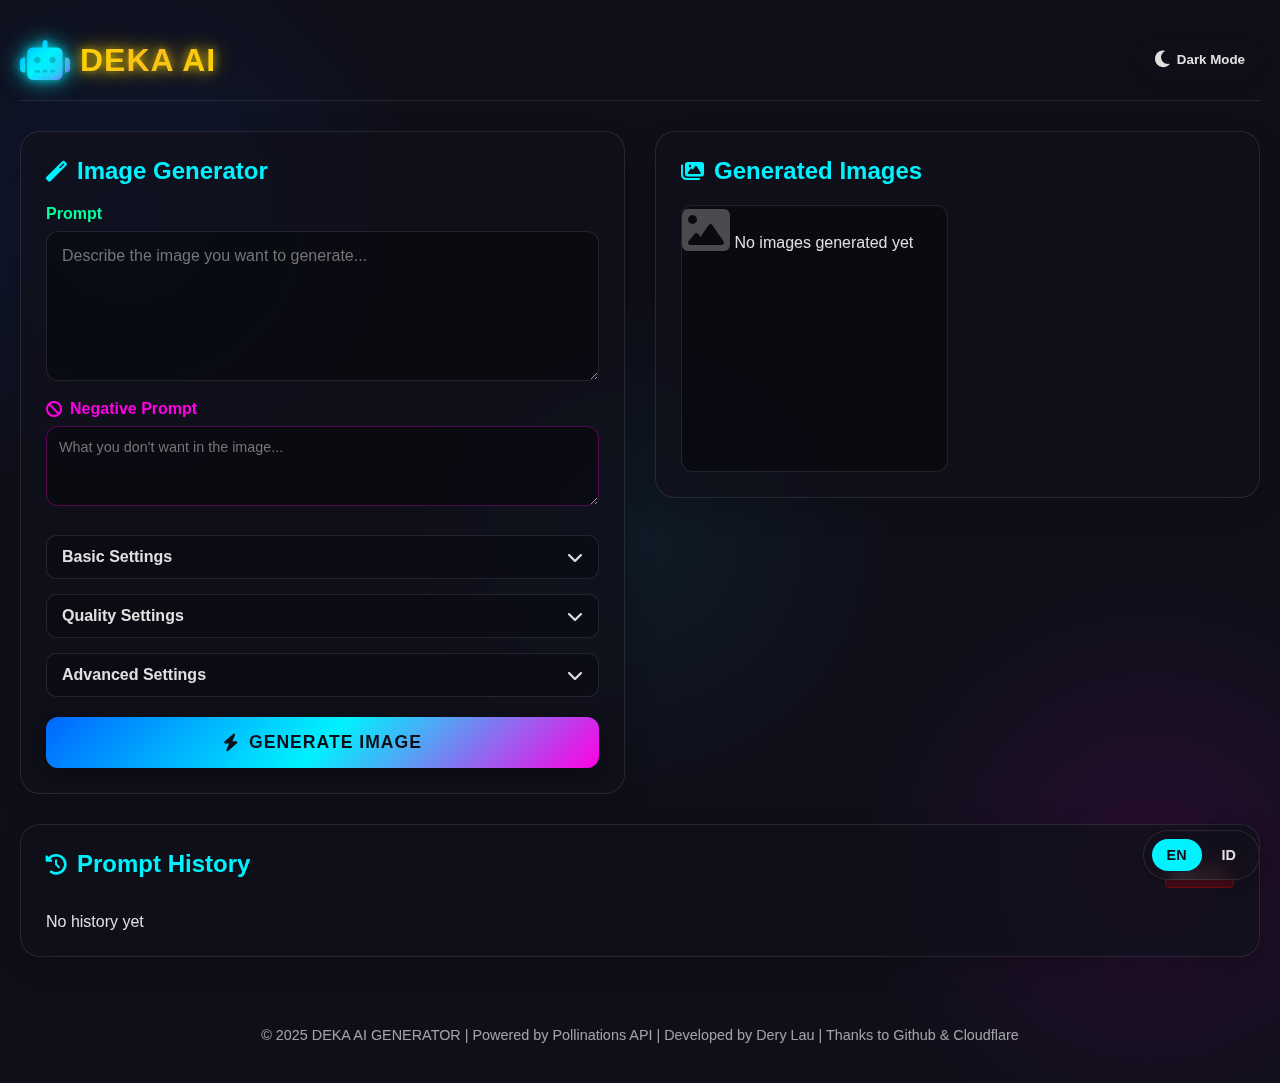
<file: index.html>
<!DOCTYPE html>
<html lang="en" id="html">
<head>
    <meta charset="UTF-8">
    <meta name="viewport" content="width=device-width, initial-scale=1.0">
    <title>DEKA AI - Powerful AI Image Generator</title>
    <link rel="stylesheet" href="https://cdnjs.cloudflare.com/ajax/libs/font-awesome/6.4.0/css/all.min.css">
    <style>
        :root {
            --primary: #0066ff;
            --secondary: #00f2fe;
            --accent: #ff00e4;
            --dark: #0f0f1a;
            --darker: #080811;
            --light: #f0f0f0;
            --lighter: #ffffff;
            --text: #e0e0e0;
            --text-dark: #333333;
            --glass: rgba(15, 15, 26, 0.7);
            --glass-light: rgba(255, 255, 255, 0.7);
            --neon-blue: #00f2fe;
            --neon-pink: #ff00e4;
            --neon-green: #00ff9d;
            --gold-gradient: linear-gradient(135deg, #ffd700 0%, #f9b234 50%, #ffd700 100%);
            --tech-gradient: linear-gradient(135deg, var(--primary) 0%, var(--secondary) 50%, var(--accent) 100%);
            --shadow-neon: 0 0 10px rgba(0, 242, 254, 0.7), 0 0 20px rgba(0, 242, 254, 0.5), 0 0 30px rgba(0, 242, 254, 0.3);
            --shadow-accent: 0 0 10px rgba(255, 0, 228, 0.7), 0 0 20px rgba(255, 0, 228, 0.5), 0 0 30px rgba(255, 0, 228, 0.3);
            --shadow-gold: 0 0 10px rgba(255, 215, 0, 0.7), 0 0 20px rgba(255, 215, 0, 0.5), 0 0 30px rgba(255, 215, 0, 0.3);
        }

        * {
            margin: 0;
            padding: 0;
            box-sizing: border-box;
            font-family: 'Segoe UI', Tahoma, Geneva, Verdana, sans-serif;
            transition: all 0.3s ease;
        }

        body {
            background: var(--dark);
            color: var(--text);
            min-height: 100vh;
            background-image: 
                radial-gradient(circle at 10% 20%, rgba(0, 102, 255, 0.1) 0%, transparent 20%),
                radial-gradient(circle at 90% 80%, rgba(255, 0, 228, 0.1) 0%, transparent 20%),
                radial-gradient(circle at 50% 50%, rgba(0, 242, 254, 0.05) 0%, transparent 30%);
            overflow-x: hidden;
        }

        body.light-mode {
            background: var(--light);
            color: var(--text-dark);
            --glass: rgba(255, 255, 255, 0.7);
            --text: #333333;
            --text-dark: #000000;
        }

        .container {
            max-width: 1400px;
            margin: 0 auto;
            padding: 20px;
        }

        header {
            display: flex;
            justify-content: space-between;
            align-items: center;
            padding: 20px 0;
            margin-bottom: 30px;
            border-bottom: 1px solid rgba(255, 255, 255, 0.1);
        }

        body.light-mode header {
            border-bottom: 1px solid rgba(0, 0, 0, 0.1);
        }

        .logo {
            display: flex;
            align-items: center;
            gap: 10px;
        }

        .logo h1 {
            font-size: 2rem;
            background: var(--gold-gradient);
            -webkit-background-clip: text;
            background-clip: text;
            color: transparent;
            text-shadow: var(--shadow-gold);
            font-weight: 800;
            letter-spacing: 1px;
        }

        .logo-icon {
            font-size: 2.5rem;
            background: var(--tech-gradient);
            -webkit-background-clip: text;
            background-clip: text;
            color: transparent;
            text-shadow: var(--shadow-neon);
        }

        .theme-toggle {
            background: var(--glass);
            border: none;
            color: var(--text);
            padding: 10px 15px;
            border-radius: 30px;
            cursor: pointer;
            display: flex;
            align-items: center;
            gap: 8px;
            font-weight: 600;
            backdrop-filter: blur(10px);
            box-shadow: 0 4px 15px rgba(0, 0, 0, 0.2);
        }

        body.light-mode .theme-toggle {
            background: var(--glass-light);
            color: var(--text-dark);
        }

        .theme-toggle:hover {
            transform: translateY(-2px);
            box-shadow: 0 6px 20px rgba(0, 0, 0, 0.3);
        }

        .theme-toggle i {
            font-size: 1.2rem;
        }

        .main {
            display: grid;
            grid-template-columns: 1fr 1fr;
            gap: 30px;
        }

        @media (max-width: 1024px) {
            .main {
                grid-template-columns: 1fr;
            }
        }

        .generator-section {
            background: var(--glass);
            border-radius: 20px;
            padding: 25px;
            backdrop-filter: blur(10px);
            box-shadow: 0 10px 30px rgba(0, 0, 0, 0.2);
            border: 1px solid rgba(255, 255, 255, 0.1);
        }

        body.light-mode .generator-section {
            background: var(--glass-light);
            border: 1px solid rgba(0, 0, 0, 0.1);
        }

        .section-title {
            font-size: 1.5rem;
            margin-bottom: 20px;
            color: var(--neon-blue);
            display: flex;
            align-items: center;
            gap: 10px;
        }

        body.light-mode .section-title {
            color: var(--primary);
        }

        .section-title i {
            font-size: 1.3rem;
        }

        .prompt-container {
            margin-bottom: 25px;
        }

        .prompt-textarea {
            width: 100%;
            min-height: 150px;
            padding: 15px;
            border-radius: 12px;
            border: none;
            background: rgba(0, 0, 0, 0.3);
            color: var(--text);
            font-size: 1rem;
            resize: vertical;
            border: 1px solid rgba(255, 255, 255, 0.1);
        }

        body.light-mode .prompt-textarea {
            background: rgba(255, 255, 255, 0.7);
            color: var(--text-dark);
            border: 1px solid rgba(0, 0, 0, 0.1);
        }

        .prompt-textarea:focus {
            outline: none;
            border-color: var(--neon-blue);
            box-shadow: 0 0 0 2px rgba(0, 242, 254, 0.3);
        }

        .negative-prompt-container {
            margin-top: 15px;
        }

        .negative-prompt-label {
            display: flex;
            align-items: center;
            gap: 8px;
            margin-bottom: 8px;
            color: var(--neon-pink);
            font-weight: 600;
        }

        body.light-mode .negative-prompt-label {
            color: var(--accent);
        }

        .negative-prompt-textarea {
            width: 100%;
            min-height: 80px;
            padding: 12px;
            border-radius: 12px;
            border: none;
            background: rgba(0, 0, 0, 0.3);
            color: var(--text);
            font-size: 0.9rem;
            resize: vertical;
            border: 1px solid rgba(255, 0, 228, 0.3);
        }

        body.light-mode .negative-prompt-textarea {
            background: rgba(255, 255, 255, 0.7);
            color: var(--text-dark);
        }

        .negative-prompt-textarea:focus {
            outline: none;
            border-color: var(--neon-pink);
            box-shadow: 0 0 0 2px rgba(255, 0, 228, 0.3);
        }

        .settings-container {
            margin-top: 25px;
        }

        .settings-accordion {
            margin-bottom: 15px;
        }

        .accordion-header {
            background: rgba(0, 0, 0, 0.2);
            padding: 12px 15px;
            border-radius: 10px;
            cursor: pointer;
            display: flex;
            justify-content: space-between;
            align-items: center;
            font-weight: 600;
            border: 1px solid rgba(255, 255, 255, 0.1);
        }

        body.light-mode .accordion-header {
            background: rgba(255, 255, 255, 0.3);
            border: 1px solid rgba(0, 0, 0, 0.1);
        }

        .accordion-header:hover {
            background: rgba(0, 102, 255, 0.2);
        }

        body.light-mode .accordion-header:hover {
            background: rgba(0, 102, 255, 0.1);
        }

        .accordion-content {
            padding: 15px;
            background: rgba(0, 0, 0, 0.15);
            border-radius: 0 0 10px 10px;
            margin-top: -5px;
            border: 1px solid rgba(255, 255, 255, 0.1);
            border-top: none;
            display: none;
        }

        body.light-mode .accordion-content {
            background: rgba(255, 255, 255, 0.3);
            border: 1px solid rgba(0, 0, 0, 0.1);
            border-top: none;
        }

        .accordion-content.show {
            display: block;
        }

        .setting-group {
            margin-bottom: 15px;
        }

        .setting-label {
            display: block;
            margin-bottom: 8px;
            font-weight: 600;
            color: var(--neon-green);
        }

        body.light-mode .setting-label {
            color: var(--primary);
        }

        .select-wrapper, .input-wrapper {
            position: relative;
        }

        select, input[type="range"], input[type="number"] {
            width: 100%;
            padding: 10px 15px;
            border-radius: 8px;
            border: none;
            background: rgba(0, 0, 0, 0.3);
            color: var(--text);
            font-size: 0.9rem;
            border: 1px solid rgba(255, 255, 255, 0.1);
            appearance: none;
        }

        body.light-mode select, 
        body.light-mode input[type="range"], 
        body.light-mode input[type="number"] {
            background: rgba(255, 255, 255, 0.7);
            color: var(--text-dark);
            border: 1px solid rgba(0, 0, 0, 0.1);
        }

        select:focus, input:focus {
            outline: none;
            border-color: var(--neon-blue);
            box-shadow: 0 0 0 2px rgba(0, 242, 254, 0.3);
        }

        .select-wrapper::after {
            content: '\f078';
            font-family: 'Font Awesome 6 Free';
            font-weight: 900;
            position: absolute;
            right: 15px;
            top: 50%;
            transform: translateY(-50%);
            pointer-events: none;
            color: var(--text);
        }

        body.light-mode .select-wrapper::after {
            color: var(--text-dark);
        }

        .range-container {
            display: flex;
            align-items: center;
            gap: 15px;
        }

        input[type="range"] {
            flex: 1;
            height: 8px;
            -webkit-appearance: none;
            background: rgba(255, 255, 255, 0.1);
            border-radius: 4px;
            padding: 0;
        }

        body.light-mode input[type="range"] {
            background: rgba(0, 0, 0, 0.1);
        }

        input[type="range"]::-webkit-slider-thumb {
            -webkit-appearance: none;
            width: 18px;
            height: 18px;
            border-radius: 50%;
            background: var(--neon-blue);
            cursor: pointer;
            box-shadow: 0 0 5px rgba(0, 242, 254, 0.8);
        }

        input[type="range"]::-moz-range-thumb {
            width: 18px;
            height: 18px;
            border-radius: 50%;
            background: var(--neon-blue);
            cursor: pointer;
            box-shadow: 0 0 5px rgba(0, 242, 254, 0.8);
        }

        input[type="number"] {
            width: 70px;
            text-align: center;
        }

        .checkbox-group {
            display: flex;
            flex-wrap: wrap;
            gap: 10px;
            margin-top: 10px;
        }

        .checkbox-label {
            display: flex;
            align-items: center;
            gap: 5px;
            font-size: 0.9rem;
            cursor: pointer;
            padding: 5px 10px;
            border-radius: 20px;
            background: rgba(0, 0, 0, 0.3);
            border: 1px solid rgba(255, 255, 255, 0.1);
        }

        body.light-mode .checkbox-label {
            background: rgba(255, 255, 255, 0.3);
            border: 1px solid rgba(0, 0, 0, 0.1);
        }

        .checkbox-label:hover {
            background: rgba(0, 102, 255, 0.3);
            border-color: var(--neon-blue);
        }

        .checkbox-label input {
            display: none;
        }

        .checkbox-label span {
            display: inline-block;
            width: 16px;
            height: 16px;
            border-radius: 4px;
            background: rgba(255, 255, 255, 0.1);
            border: 1px solid rgba(255, 255, 255, 0.3);
            position: relative;
        }

        body.light-mode .checkbox-label span {
            background: rgba(0, 0, 0, 0.1);
            border: 1px solid rgba(0, 0, 0, 0.3);
        }

        .checkbox-label input:checked + span {
            background: var(--neon-blue);
            border-color: var(--neon-blue);
        }

        .checkbox-label input:checked + span::after {
            content: '\f00c';
            font-family: 'Font Awesome 6 Free';
            font-weight: 900;
            position: absolute;
            top: 50%;
            left: 50%;
            transform: translate(-50%, -50%);
            font-size: 0.7rem;
            color: var(--dark);
        }

        .radio-group {
            display: flex;
            flex-wrap: wrap;
            gap: 10px;
            margin-top: 10px;
        }

        .radio-label {
            display: flex;
            align-items: center;
            gap: 5px;
            font-size: 0.9rem;
            cursor: pointer;
            padding: 5px 10px;
            border-radius: 20px;
            background: rgba(0, 0, 0, 0.3);
            border: 1px solid rgba(255, 255, 255, 0.1);
        }

        body.light-mode .radio-label {
            background: rgba(255, 255, 255, 0.3);
            border: 1px solid rgba(0, 0, 0, 0.1);
        }

        .radio-label:hover {
            background: rgba(0, 102, 255, 0.3);
            border-color: var(--neon-blue);
        }

        .radio-label input {
            display: none;
        }

        .radio-label span {
            display: inline-block;
            width: 16px;
            height: 16px;
            border-radius: 50%;
            background: rgba(255, 255, 255, 0.1);
            border: 1px solid rgba(255, 255, 255, 0.3);
            position: relative;
        }

        body.light-mode .radio-label span {
            background: rgba(0, 0, 0, 0.1);
            border: 1px solid rgba(0, 0, 0, 0.3);
        }

        .radio-label input:checked + span {
            background: var(--neon-blue);
            border-color: var(--neon-blue);
        }

        .radio-label input:checked + span::after {
            content: '';
            position: absolute;
            top: 50%;
            left: 50%;
            transform: translate(-50%, -50%);
            width: 8px;
            height: 8px;
            border-radius: 50%;
            background: var(--dark);
        }

        .generate-btn {
            width: 100%;
            padding: 15px;
            border-radius: 12px;
            border: none;
            background: var(--tech-gradient);
            color: var(--dark);
            font-size: 1.1rem;
            font-weight: 700;
            cursor: pointer;
            margin-top: 20px;
            box-shadow: 0 4px 15px rgba(0, 0, 0, 0.3);
            display: flex;
            justify-content: center;
            align-items: center;
            gap: 10px;
            text-transform: uppercase;
            letter-spacing: 1px;
        }

        .generate-btn:hover {
            transform: translateY(-2px);
            box-shadow: 0 6px 20px rgba(0, 0, 0, 0.4);
        }

        .generate-btn:active {
            transform: translateY(0);
        }

        .results-section {
            background: var(--glass);
            border-radius: 20px;
            padding: 25px;
            backdrop-filter: blur(10px);
            box-shadow: 0 10px 30px rgba(0, 0, 0, 0.2);
            border: 1px solid rgba(255, 255, 255, 0.1);
            height: fit-content;
        }

        body.light-mode .results-section {
            background: var(--glass-light);
            border: 1px solid rgba(0, 0, 0, 0.1);
        }

        .results-grid {
            display: grid;
            grid-template-columns: repeat(auto-fill, minmax(250px, 1fr));
            gap: 20px;
            margin-top: 20px;
        }

        .result-item {
            position: relative;
            border-radius: 12px;
            overflow: hidden;
            aspect-ratio: 1/1;
            background: rgba(0, 0, 0, 0.3);
            border: 1px solid rgba(255, 255, 255, 0.1);
        }

        body.light-mode .result-item {
            background: rgba(255, 255, 255, 0.3);
            border: 1px solid rgba(0, 0, 0, 0.1);
        }

        .result-item img {
            width: 100%;
            height: 100%;
            object-fit: cover;
            transition: transform 0.3s ease;
        }

        .result-item:hover img {
            transform: scale(1.05);
        }

        .result-actions {
            position: absolute;
            bottom: 0;
            left: 0;
            right: 0;
            background: linear-gradient(to top, rgba(0, 0, 0, 0.8), transparent);
            padding: 10px;
            display: flex;
            justify-content: space-around;
            opacity: 0;
            transition: opacity 0.3s ease;
        }

        .result-item:hover .result-actions {
            opacity: 1;
        }

        .action-btn {
            background: rgba(255, 255, 255, 0.2);
            border: none;
            color: white;
            width: 36px;
            height: 36px;
            border-radius: 50%;
            display: flex;
            align-items: center;
            justify-content: center;
            cursor: pointer;
            backdrop-filter: blur(5px);
            transition: all 0.3s ease;
        }

        .action-btn:hover {
            background: var(--neon-blue);
            transform: translateY(-3px);
        }

        .action-btn i {
            font-size: 1rem;
        }

        .history-section {
            margin-top: 30px;
            background: var(--glass);
            border-radius: 20px;
            padding: 25px;
            backdrop-filter: blur(10px);
            box-shadow: 0 10px 30px rgba(0, 0, 0, 0.2);
            border: 1px solid rgba(255, 255, 255, 0.1);
        }

        body.light-mode .history-section {
            background: var(--glass-light);
            border: 1px solid rgba(0, 0, 0, 0.1);
        }

        .history-header {
            display: flex;
            justify-content: space-between;
            align-items: center;
            margin-bottom: 15px;
        }

        .clear-history {
            background: rgba(255, 0, 0, 0.2);
            border: none;
            color: var(--text);
            padding: 5px 10px;
            border-radius: 5px;
            cursor: pointer;
            font-size: 0.8rem;
            display: flex;
            align-items: center;
            gap: 5px;
            border: 1px solid rgba(255, 0, 0, 0.3);
        }

        body.light-mode .clear-history {
            color: var(--text-dark);
        }

        .clear-history:hover {
            background: rgba(255, 0, 0, 0.3);
        }

        .history-list {
            max-height: 200px;
            overflow-y: auto;
            padding-right: 10px;
        }

        .history-item {
            padding: 10px;
            margin-bottom: 8px;
            background: rgba(0, 0, 0, 0.2);
            border-radius: 8px;
            cursor: pointer;
            border: 1px solid rgba(255, 255, 255, 0.1);
            font-size: 0.9rem;
            word-break: break-word;
        }

        body.light-mode .history-item {
            background: rgba(255, 255, 255, 0.3);
            border: 1px solid rgba(0, 0, 0, 0.1);
        }

        .history-item:hover {
            background: rgba(0, 102, 255, 0.3);
            border-color: var(--neon-blue);
        }

        .loading-overlay {
            position: fixed;
            top: 0;
            left: 0;
            right: 0;
            bottom: 0;
            background: rgba(0, 0, 0, 0.8);
            display: flex;
            flex-direction: column;
            justify-content: center;
            align-items: center;
            z-index: 1000;
            backdrop-filter: blur(5px);
            opacity: 0;
            pointer-events: none;
            transition: opacity 0.3s ease;
        }

        .loading-overlay.active {
            opacity: 1;
            pointer-events: all;
        }

        .loading-spinner {
            width: 80px;
            height: 80px;
            border: 8px solid rgba(255, 255, 255, 0.1);
            border-top-color: var(--neon-blue);
            border-radius: 50%;
            animation: spin 1s linear infinite;
            margin-bottom: 20px;
        }

        @keyframes spin {
            to { transform: rotate(360deg); }
        }

        .loading-text {
            font-size: 1.5rem;
            font-weight: 700;
            color: var(--neon-blue);
            text-align: center;
            position: relative;
        }

        .loading-text::after {
            content: '';
            animation: dots 1.5s infinite steps(3);
        }

        @keyframes dots {
            0%, 20% { content: '.'; }
            40% { content: '..'; }
            60%, 100% { content: '...'; }
        }

        .language-switcher {
            position: fixed;
            bottom: 20px;
            right: 20px;
            background: var(--glass);
            border-radius: 30px;
            padding: 8px;
            display: flex;
            gap: 5px;
            backdrop-filter: blur(10px);
            box-shadow: 0 4px 15px rgba(0, 0, 0, 0.2);
            border: 1px solid rgba(255, 255, 255, 0.1);
            z-index: 100;
        }

        body.light-mode .language-switcher {
            background: var(--glass-light);
            border: 1px solid rgba(0, 0, 0, 0.1);
        }

        .language-btn {
            background: transparent;
            border: none;
            color: var(--text);
            padding: 8px 15px;
            border-radius: 20px;
            cursor: pointer;
            font-size: 0.9rem;
            font-weight: 600;
        }

        body.light-mode .language-btn {
            color: var(--text-dark);
        }

        .language-btn.active {
            background: var(--neon-blue);
            color: var(--dark);
        }

        footer {
            text-align: center;
            margin-top: 50px;
            padding: 20px;
            font-size: 0.9rem;
            color: var(--text);
            opacity: 0.7;
        }

        body.light-mode footer {
            color: var(--text-dark);
        }

        /* Tooltip styles */
        .tooltip {
            position: relative;
            display: inline-block;
        }

        .tooltip .tooltiptext {
            visibility: hidden;
            width: 200px;
            background-color: rgba(0, 0, 0, 0.8);
            color: #fff;
            text-align: center;
            border-radius: 6px;
            padding: 5px;
            position: absolute;
            z-index: 1;
            bottom: 125%;
            left: 50%;
            transform: translateX(-50%);
            opacity: 0;
            transition: opacity 0.3s;
            font-size: 0.8rem;
            font-weight: normal;
        }

        .tooltip:hover .tooltiptext {
            visibility: visible;
            opacity: 1;
        }

        /* Responsive adjustments */
        @media (max-width: 768px) {
            header {
                flex-direction: column;
                gap: 15px;
                text-align: center;
            }
            
            .logo {
                justify-content: center;
            }
            
            .section-title {
                font-size: 1.3rem;
            }
            
            .results-grid {
                grid-template-columns: repeat(auto-fill, minmax(150px, 1fr));
            }
            
            .checkbox-group, .radio-group {
                gap: 8px;
            }
            
            .checkbox-label, .radio-label {
                font-size: 0.8rem;
                padding: 4px 8px;
            }
        }

        /* 3D and hover effects */
        .generator-section, .results-section, .history-section {
            transform: perspective(1000px) rotateX(0deg) rotateY(0deg);
            transition: transform 0.5s ease, box-shadow 0.5s ease;
        }

        .generator-section:hover, .results-section:hover, .history-section:hover {
            transform: perspective(1000px) rotateX(1deg) rotateY(1deg);
            box-shadow: 0 15px 35px rgba(0, 0, 0, 0.3);
        }

        /* Glassmorphism effect */
        .glass-card {
            background: rgba(15, 15, 26, 0.5);
            backdrop-filter: blur(10px);
            -webkit-backdrop-filter: blur(10px);
            border-radius: 10px;
            border: 1px solid rgba(255, 255, 255, 0.1);
            box-shadow: 0 8px 32px 0 rgba(0, 0, 0, 0.2);
        }

        body.light-mode .glass-card {
            background: rgba(255, 255, 255, 0.5);
            border: 1px solid rgba(0, 0, 0, 0.1);
        }

        /* Neon glow effect */
        .neon-text {
            text-shadow: 0 0 5px var(--neon-blue), 0 0 10px var(--neon-blue), 0 0 15px var(--neon-blue), 0 0 20px var(--neon-pink);
            animation: flicker 1.5s infinite alternate;
        }

        @keyframes flicker {
            0%, 19%, 21%, 23%, 25%, 54%, 56%, 100% {
                text-shadow: 0 0 5px var(--neon-blue), 0 0 10px var(--neon-blue), 0 0 15px var(--neon-blue), 0 0 20px var(--neon-pink);
            }
            20%, 24%, 55% {
                text-shadow: none;
            }
        }

        /* Gradient border */
        .gradient-border {
            position: relative;
            border-radius: 20px;
        }

        .gradient-border::before {
            content: '';
            position: absolute;
            top: -2px;
            left: -2px;
            right: -2px;
            bottom: -2px;
            background: linear-gradient(45deg, var(--neon-blue), var(--neon-pink), var(--neon-green));
            z-index: -1;
            border-radius: 22px;
            opacity: 0;
            transition: opacity 0.3s ease;
        }

        .gradient-border:hover::before {
            opacity: 1;
        }
    </style>
</head>
<body>
    <div class="container">
        <header>
            <div class="logo">
                <i class="fas fa-robot logo-icon"></i>
                <h1>DEKA AI</h1>
            </div>
            <button class="theme-toggle" id="themeToggle">
                <i class="fas fa-moon"></i>
                <span class="en">Dark Mode</span>
                <span class="id" style="display: none;">Mode Gelap</span>
            </button>
        </header>

        <div class="main">
            <div class="generator-section gradient-border">
                <h2 class="section-title">
                    <i class="fas fa-magic"></i>
                    <span class="en">Image Generator</span>
                    <span class="id" style="display: none;">Pembuat Gambar</span>
                </h2>
                
                <div class="prompt-container">
                    <label for="promptTextarea" class="setting-label">
                        <span class="en">Prompt</span>
                        <span class="id" style="display: none;">Deskripsi</span>
                    </label>
                    <textarea id="promptTextarea" class="prompt-textarea" placeholder="Describe the image you want to generate..."></textarea>
                    
                    <div class="negative-prompt-container">
                        <div class="negative-prompt-label">
                            <i class="fas fa-ban"></i>
                            <span class="en">Negative Prompt</span>
                            <span class="id" style="display: none;">Negatif Prompt</span>
                        </div>
                        <textarea id="negativePromptTextarea" class="negative-prompt-textarea" placeholder="What you don't want in the image..."></textarea>
                    </div>
                </div>
                
                <div class="settings-container">
                    <div class="settings-accordion">
                        <div class="accordion-header">
                            <span class="en">Basic Settings</span>
                            <span class="id" style="display: none;">Pengaturan Dasar</span>
                            <i class="fas fa-chevron-down"></i>
                        </div>
                        <div class="accordion-content">
                            <div class="setting-group">
                                <label class="setting-label">
                                    <span class="en">AI Model</span>
                                    <span class="id" style="display: none;">Model AI</span>
                                </label>
                                <div class="select-wrapper">
                                    <select id="aiModel">
                                        <option value="default">Default</option>
                                        <option value="dalle3">DALL-E 3</option>
                                        <option value="fluxturbo">Flux Turbo</option>
                                        <option value="midjourney">Midjourney</option>
                                        <option value="stablediffusion">Stable Diffusion</option>
                                    </select>
                                </div>
                            </div>
                            
                            <div class="setting-group">
                                <label class="setting-label">
                                    <span class="en">Content Type</span>
                                    <span class="id" style="display: none;">Jenis Konten</span>
                                </label>
                                <div class="radio-group">
                                    <label class="radio-label">
                                        <input type="radio" name="contentType" value="sfw" checked>
                                        <span></span>
                                        <span class="en">SFW</span>
                                        <span class="id" style="display: none;">Aman</span>
                                    </label>
                                    <label class="radio-label">
                                        <input type="radio" name="contentType" value="nsfw">
                                        <span></span>
                                        <span>NSFW</span>
                                    </label>
                                </div>
                            </div>
                            
                            <div class="setting-group">
                                <label class="setting-label">
                                    <span class="en">Style</span>
                                    <span class="id" style="display: none;">Gaya</span>
                                </label>
                                <div class="select-wrapper">
                                    <select id="styleSelect">
                                        <option value="default">Default</option>
                                        <option value="realistic">Realistic</option>
                                        <option value="digitalart">Digital Art</option>
                                        <option value="anime">Anime Style</option>
                                        <option value="photography">Photography</option>
                                        <option value="watercolor">Watercolor</option>
                                        <option value="airbrush">Air Brush</option>
                                        <option value="3drender">3D Render</option>
                                        <option value="surrealism">Surrealisme</option>
                                        <option value="3ddisney">3D Disney Character</option>
                                        <option value="studioghibli">Studio Ghibli</option>
                                        <option value="caricature3d">Caricature 3D</option>
                                        <option value="cartoon">Cartoon</option>
                                        <option value="graffiti">Graffiti Art</option>
                                        <option value="pixelart">Pixel Art</option>
                                        <option value="steampunk">Steampunk</option>
                                        <option value="cyberpunk">Cyberpunk</option>
                                        <option value="psychedelic">Psychedelic</option>
                                        <option value="fractal">Fractal Vorter</option>
                                    </select>
                                </div>
                            </div>
                            
                            <div class="setting-group">
                                <label class="setting-label">
                                    <span class="en">Aspect Ratio</span>
                                    <span class="id" style="display: none;">Rasio Aspek</span>
                                </label>
                                <div class="radio-group">
                                    <label class="radio-label">
                                        <input type="radio" name="aspectRatio" value="1:1" checked>
                                        <span></span>
                                        <span class="en">Square (1:1)</span>
                                        <span class="id" style="display: none;">Persegi (1:1)</span>
                                    </label>
                                    <label class="radio-label">
                                        <input type="radio" name="aspectRatio" value="9:16">
                                        <span></span>
                                        <span class="en">Portrait (9:16)</span>
                                        <span class="id" style="display: none;">Potret (9:16)</span>
                                    </label>
                                    <label class="radio-label">
                                        <input type="radio" name="aspectRatio" value="16:9">
                                        <span></span>
                                        <span class="en">Landscape (16:9)</span>
                                        <span class="id" style="display: none;">Lanskap (16:9)</span>
                                    </label>
                                </div>
                            </div>
                        </div>
                    </div>
                    
                    <div class="settings-accordion">
                        <div class="accordion-header">
                            <span class="en">Quality Settings</span>
                            <span class="id" style="display: none;">Pengaturan Kualitas</span>
                            <i class="fas fa-chevron-down"></i>
                        </div>
                        <div class="accordion-content">
                            <div class="setting-group">
                                <label class="setting-label">
                                    <span class="en">Resolution</span>
                                    <span class="id" style="display: none;">Resolusi</span>
                                </label>
                                <div class="range-container">
                                    <input type="range" id="widthSlider" min="1024" max="3840" value="1024" step="64">
                                    <input type="number" id="widthInput" min="1024" max="3840" value="1024" step="64">
                                </div>
                                <div class="range-container" style="margin-top: 10px;">
                                    <input type="range" id="heightSlider" min="1024" max="3840" value="1024" step="64">
                                    <input type="number" id="heightInput" min="1024" max="3840" value="1024" step="64">
                                </div>
                            </div>
                            
                            <div class="setting-group">
                                <label class="setting-label">
                                    <span class="en">Steps</span>
                                    <span class="id" style="display: none;">Langkah</span>
                                </label>
                                <div class="range-container">
                                    <input type="range" id="stepsSlider" min="50" max="100" value="50">
                                    <input type="number" id="stepsInput" min="50" max="100" value="50">
                                </div>
                            </div>
                            
                            <div class="setting-group">
                                <label class="setting-label">
                                    <span class="en">Lighting Enhancement</span>
                                    <span class="id" style="display: none;">Peningkatan Cahaya</span>
                                </label>
                                <div class="checkbox-group">
                                    <label class="checkbox-label">
                                        <input type="checkbox" name="lighting" value="hdr">
                                        <span></span>
                                        <span>HDR</span>
                                    </label>
                                    <label class="checkbox-label">
                                        <input type="checkbox" name="lighting" value="ultradetail">
                                        <span></span>
                                        <span class="en">Ultra Detail</span>
                                        <span class="id" style="display: none;">Detail Ultra</span>
                                    </label>
                                    <label class="checkbox-label">
                                        <input type="checkbox" name="lighting" value="cinematic">
                                        <span></span>
                                        <span class="en">Cinematic</span>
                                        <span class="id" style="display: none;">Sinematik</span>
                                    </label>
                                    <label class="checkbox-label">
                                        <input type="checkbox" name="lighting" value="neonglow">
                                        <span></span>
                                        <span class="en">Neon Glow</span>
                                        <span class="id" style="display: none;">Cahaya Neon</span>
                                    </label>
                                    <label class="checkbox-label">
                                        <input type="checkbox" name="lighting" value="photorealistic">
                                        <span></span>
                                        <span class="en">Photorealistic</span>
                                        <span class="id" style="display: none;">Fotorealistis</span>
                                    </label>
                                    <label class="checkbox-label">
                                        <input type="checkbox" name="lighting" value="dramalight">
                                        <span></span>
                                        <span class="en">Drama Light</span>
                                        <span class="id" style="display: none;">Cahaya Drama</span>
                                    </label>
                                    <label class="checkbox-label">
                                        <input type="checkbox" name="lighting" value="nightmode">
                                        <span></span>
                                        <span class="en">Night Mode</span>
                                        <span class="id" style="display: none;">Mode Malam</span>
                                    </label>
                                </div>
                            </div>
                        </div>
                    </div>
                    
                    <div class="settings-accordion">
                        <div class="accordion-header">
                            <span class="en">Advanced Settings</span>
                            <span class="id" style="display: none;">Pengaturan Lanjutan</span>
                            <i class="fas fa-chevron-down"></i>
                        </div>
                        <div class="accordion-content">
                            <div class="setting-group">
                                <label class="setting-label">
                                    <span class="en">Color Palette</span>
                                    <span class="id" style="display: none;">Palet Warna</span>
                                </label>
                                <div class="select-wrapper">
                                    <select id="colorPalette">
                                        <option value="default">Default</option>
                                        <option value="vibrant">Vibrant</option>
                                        <option value="pastel">Pastel</option>
                                        <option value="monochrome">Monocrome</option>
                                        <option value="warm">Warm Tones</option>
                                        <option value="cool">Cool Tones</option>
                                        <option value="rgb">RGB</option>
                                    </select>
                                </div>
                            </div>
                            
                            <div class="setting-group">
                                <label class="setting-label">
                                    <span class="en">Composition</span>
                                    <span class="id" style="display: none;">Komposisi</span>
                                </label>
                                <div class="select-wrapper">
                                    <select id="composition">
                                        <option value="default">Default</option>
                                        <option value="closeup">Close-up</option>
                                        <option value="wideshot">Wide Shot</option>
                                        <option value="macro">Macro</option>
                                        <option value="aerial">Aerial</option>
                                        <option value="lowangle">Low View Angle</option>
                                        <option value="drone">Drone Wide Angle</option>
                                    </select>
                                </div>
                            </div>
                            
                            <div class="setting-group">
                                <label class="setting-label">
                                    <span class="en">Effects</span>
                                    <span class="id" style="display: none;">Efek</span>
                                </label>
                                <div class="checkbox-group">
                                    <label class="checkbox-label">
                                        <input type="checkbox" name="effects" value="hologram">
                                        <span></span>
                                        <span>Hologram</span>
                                    </label>
                                    <label class="checkbox-label">
                                        <input type="checkbox" name="effects" value="transparent">
                                        <span></span>
                                        <span class="en">Transparent</span>
                                        <span class="id" style="display: none;">Transparan</span>
                                    </label>
                                    <label class="checkbox-label">
                                        <input type="checkbox" name="effects" value="neonnoir">
                                        <span></span>
                                        <span>Neon Noir</span>
                                    </label>
                                    <label class="checkbox-label">
                                        <input type="checkbox" name="effects" value="analogfilm">
                                        <span></span>
                                        <span class="en">Analog Film</span>
                                        <span class="id" style="display: none;">Film Analog</span>
                                    </label>
                                    <label class="checkbox-label">
                                        <input type="checkbox" name="effects" value="vingette">
                                        <span></span>
                                        <span>Vingette</span>
                                    </label>
                                    <label class="checkbox-label">
                                        <input type="checkbox" name="effects" value="grunge">
                                        <span></span>
                                        <span>Grunge</span>
                                    </label>
                                    <label class="checkbox-label">
                                        <input type="checkbox" name="effects" value="glitch">
                                        <span></span>
                                        <span>Glitch</span>
                                    </label>
                                    <label class="checkbox-label">
                                        <input type="checkbox" name="effects" value="distortion">
                                        <span></span>
                                        <span class="en">Distortion</span>
                                        <span class="id" style="display: none;">Distorsi</span>
                                    </label>
                                    <label class="checkbox-label">
                                        <input type="checkbox" name="effects" value="noise">
                                        <span></span>
                                        <span class="en">Noise</span>
                                        <span class="id" style="display: none;">Derau</span>
                                    </label>
                                    <label class="checkbox-label">
                                        <input type="checkbox" name="effects" value="sharpen">
                                        <span></span>
                                        <span class="en">Sharpen</span>
                                        <span class="id" style="display: none;">Tajamkan</span>
                                    </label>
                                    <label class="checkbox-label">
                                        <input type="checkbox" name="effects" value="twilight">
                                        <span></span>
                                        <span>Twilight</span>
                                    </label>
                                    <label class="checkbox-label">
                                        <input type="checkbox" name="effects" value="vintage">
                                        <span></span>
                                        <span>Vintage</span>
                                    </label>
                                    <label class="checkbox-label">
                                        <input type="checkbox" name="effects" value="retro">
                                        <span></span>
                                        <span>Retro</span>
                                    </label>
                                </div>
                            </div>
                            
                            <div class="setting-group">
                                <label class="setting-label">
                                    <span class="en">Enhancements</span>
                                    <span class="id" style="display: none;">Peningkatan</span>
                                </label>
                                <div class="checkbox-group">
                                    <label class="checkbox-label">
                                        <input type="checkbox" name="enhancements" value="highres">
                                        <span></span>
                                        <span class="en">High Resolution</span>
                                        <span class="id" style="display: none;">Resolusi Tinggi</span>
                                    </label>
                                    <label class="checkbox-label">
                                        <input type="checkbox" name="enhancements" value="ultradetail">
                                        <span></span>
                                        <span class="en">Ultra Detail</span>
                                        <span class="id" style="display: none;">Detail Ultra</span>
                                    </label>
                                    <label class="checkbox-label">
                                        <input type="checkbox" name="enhancements" value="sharpfocus">
                                        <span></span>
                                        <span class="en">Sharp Focus</span>
                                        <span class="id" style="display: none;">Fokus Tajam</span>
                                    </label>
                                    <label class="checkbox-label">
                                        <input type="checkbox" name="enhancements" value="unrealengine">
                                        <span></span>
                                        <span>Unreal Engine 5</span>
                                    </label>
                                </div>
                            </div>
                        </div>
                    </div>
                    
                    <button id="generateBtn" class="generate-btn">
                        <i class="fas fa-bolt"></i>
                        <span class="en">Generate Image</span>
                        <span class="id" style="display: none;">Buat Gambar</span>
                    </button>
                </div>
            </div>
            
            <div class="results-section gradient-border">
                <h2 class="section-title">
                    <i class="fas fa-images"></i>
                    <span class="en">Generated Images</span>
                    <span class="id" style="display: none;">Gambar yang Dihasilkan</span>
                </h2>
                <div class="results-grid" id="resultsGrid">
                    <!-- Results will be added here dynamically -->
                    <div class="result-item empty-state">
                        <div class="empty-message">
                            <i class="fas fa-image" style="font-size: 3rem; opacity: 0.3;"></i>
                            <p class="en">No images generated yet</p>
                            <p class="id" style="display: none;">Belum ada gambar yang dihasilkan</p>
                        </div>
                    </div>
                </div>
            </div>
        </div>
        
        <div class="history-section gradient-border">
            <div class="history-header">
                <h2 class="section-title">
                    <i class="fas fa-history"></i>
                    <span class="en">Prompt History</span>
                    <span class="id" style="display: none;">Riwayat Prompt</span>
                </h2>
                <button id="clearHistoryBtn" class="clear-history">
                    <i class="fas fa-trash"></i>
                    <span class="en">Clear</span>
                    <span class="id" style="display: none;">Hapus</span>
                </button>
            </div>
            <div class="history-list" id="historyList">
                <!-- History items will be added here dynamically -->
                <div class="empty-message">
                    <p class="en">No history yet</p>
                    <p class="id" style="display: none;">Belum ada riwayat</p>
                </div>
            </div>
        </div>
        
        <footer>
            <p class="en">© 2025 DEKA AI GENERATOR | Powered by Pollinations API | Developed by Dery Lau | Thanks to Github & Cloudflare</p>
            <p class="id" style="display: none;">© 2025 DEKA AI GENERATOR | Didukung oleh Pollinations API | Dikembangkan oleh Dery Lau | Terima kasih kepada Github & Cloudflare</p>
        </footer>
    </div>
    
    <div class="loading-overlay" id="loadingOverlay">
        <div class="loading-spinner"></div>
        <div class="loading-text neon-text">DEKA AI LOADING</div>
    </div>
    
    <div class="language-switcher">
        <button class="language-btn active" data-lang="en">EN</button>
        <button class="language-btn" data-lang="id">ID</button>
    </div>

    <script>
        document.addEventListener('DOMContentLoaded', function() {
            // DOM Elements
            const themeToggle = document.getElementById('themeToggle');
            const html = document.getElementById('html');
            const generateBtn = document.getElementById('generateBtn');
            const promptTextarea = document.getElementById('promptTextarea');
            const negativePromptTextarea = document.getElementById('negativePromptTextarea');
            const aiModel = document.getElementById('aiModel');
            const styleSelect = document.getElementById('styleSelect');
            const widthSlider = document.getElementById('widthSlider');
            const widthInput = document.getElementById('widthInput');
            const heightSlider = document.getElementById('heightSlider');
            const heightInput = document.getElementById('heightInput');
            const stepsSlider = document.getElementById('stepsSlider');
            const stepsInput = document.getElementById('stepsInput');
            const resultsGrid = document.getElementById('resultsGrid');
            const historyList = document.getElementById('historyList');
            const clearHistoryBtn = document.getElementById('clearHistoryBtn');
            const loadingOverlay = document.getElementById('loadingOverlay');
            const accordionHeaders = document.querySelectorAll('.accordion-header');
            const languageBtns = document.querySelectorAll('.language-btn');
            
            // Theme toggle
            themeToggle.addEventListener('click', function() {
                html.classList.toggle('light-mode');
                
                if (html.classList.contains('light-mode')) {
                    themeToggle.innerHTML = '<i class="fas fa-sun"></i> <span class="en">Light Mode</span><span class="id" style="display: none;">Mode Terang</span>';
                } else {
                    themeToggle.innerHTML = '<i class="fas fa-moon"></i> <span class="en">Dark Mode</span><span class="id" style="display: none;">Mode Gelap</span>';
                }
            });
            
            // Accordion functionality
            accordionHeaders.forEach(header => {
                header.addEventListener('click', function() {
                    const content = this.nextElementSibling;
                    const icon = this.querySelector('i');
                    
                    content.classList.toggle('show');
                    icon.classList.toggle('fa-chevron-down');
                    icon.classList.toggle('fa-chevron-up');
                });
            });
            
            // Sync range and number inputs
            widthSlider.addEventListener('input', function() {
                widthInput.value = this.value;
            });
            
            widthInput.addEventListener('input', function() {
                widthSlider.value = this.value;
            });
            
            heightSlider.addEventListener('input', function() {
                heightInput.value = this.value;
            });
            
            heightInput.addEventListener('input', function() {
                heightSlider.value = this.value;
            });
            
            stepsSlider.addEventListener('input', function() {
                stepsInput.value = this.value;
            });
            
            stepsInput.addEventListener('input', function() {
                stepsSlider.value = this.value;
            });
            
            // Aspect ratio handling
            document.querySelectorAll('input[name="aspectRatio"]').forEach(radio => {
                radio.addEventListener('change', function() {
                    if (this.value === '1:1') {
                        widthInput.value = 1024;
                        heightInput.value = 1024;
                    } else if (this.value === '9:16') {
                        widthInput.value = 1024;
                        heightInput.value = 1820;
                    } else if (this.value === '16:9') {
                        widthInput.value = 1820;
                        heightInput.value = 1024;
                    }
                    
                    widthSlider.value = widthInput.value;
                    heightSlider.value = heightInput.value;
                });
            });
            
            // Load history from localStorage
            let promptHistory = JSON.parse(localStorage.getItem('dekaiPromptHistory')) || [];
            renderHistory();
            
            // Generate image
            generateBtn.addEventListener('click', generateImage);
            
            // Clear history
            clearHistoryBtn.addEventListener('click', function() {
                promptHistory = [];
                localStorage.setItem('dekaiPromptHistory', JSON.stringify(promptHistory));
                renderHistory();
            });
            
            // Language switcher
            languageBtns.forEach(btn => {
                btn.addEventListener('click', function() {
                    const lang = this.getAttribute('data-lang');
                    setLanguage(lang);
                    
                    languageBtns.forEach(b => b.classList.remove('active'));
                    this.classList.add('active');
                });
            });
            
            // Functions
            function generateImage() {
                const prompt = promptTextarea.value.trim();
                
                if (!prompt) {
                    alert(getTranslation('Please enter a prompt', 'Silakan masukkan prompt'));
                    return;
                }
                
                // Show loading overlay
                loadingOverlay.classList.add('active');
                
                // Build prompt with settings
                let fullPrompt = prompt;
                
                // Add style
                if (styleSelect.value !== 'default') {
                    fullPrompt += `, ${styleSelect.value} style`;
                }
                
                // Add AI model
                if (aiModel.value !== 'default') {
                    fullPrompt += `, ${aiModel.value} model`;
                }
                
                // Add lighting enhancements
                const lightingChecks = document.querySelectorAll('input[name="lighting"]:checked');
                if (lightingChecks.length > 0) {
                    fullPrompt += ', ' + Array.from(lightingChecks).map(c => c.value).join(', ');
                }
                
                // Add color palette
                const colorPalette = document.getElementById('colorPalette').value;
                if (colorPalette !== 'default') {
                    fullPrompt += `, ${colorPalette} color palette`;
                }
                
                // Add composition
                const composition = document.getElementById('composition').value;
                if (composition !== 'default') {
                    fullPrompt += `, ${composition} composition`;
                }
                
                // Add effects
                const effectsChecks = document.querySelectorAll('input[name="effects"]:checked');
                if (effectsChecks.length > 0) {
                    fullPrompt += ', ' + Array.from(effectsChecks).map(c => c.value).join(', ');
                }
                
                // Add enhancements
                const enhancementsChecks = document.querySelectorAll('input[name="enhancements"]:checked');
                if (enhancementsChecks.length > 0) {
                    fullPrompt += ', ' + Array.from(enhancementsChecks).map(c => c.value).join(', ');
                }
                
                // Add negative prompt
                const negativePrompt = negativePromptTextarea.value.trim();
                if (negativePrompt) {
                    fullPrompt += ` | negative: ${negativePrompt}`;
                }
                
                // Get dimensions
                const width = widthInput.value;
                const height = heightInput.value;
                const steps = stepsInput.value;
                
                // Build API URL
                const apiUrl = `https://image.pollinations.ai/prompt/${encodeURIComponent(fullPrompt)}?width=${width}&height=${height}&steps=${steps}&nologo=true`;
                
                // Add to history
                addToHistory(prompt, fullPrompt, negativePrompt);
                
                // Generate image
                fetchImage(apiUrl, fullPrompt);
            }
            
            function fetchImage(url, prompt) {
                // Create a timestamp to force image reload
                const timestamp = new Date().getTime();
                const imageUrl = `${url}&timestamp=${timestamp}`;
                
                // Create image element
                const img = new Image();
                img.crossOrigin = 'anonymous';
                
                img.onload = function() {
                    // Create result item
                    const resultItem = document.createElement('div');
                    resultItem.className = 'result-item';
                    
                    const imgElement = document.createElement('img');
                    imgElement.src = imageUrl;
                    imgElement.alt = prompt;
                    
                    const resultActions = document.createElement('div');
                    resultActions.className = 'result-actions';
                    
                    // Download button
                    const downloadBtn = document.createElement('button');
                    downloadBtn.className = 'action-btn tooltip';
                    downloadBtn.innerHTML = '<i class="fas fa-download"></i>';
                    downloadBtn.addEventListener('click', () => downloadImage(imageUrl, prompt));
                    
                    const downloadTooltip = document.createElement('span');
                    downloadTooltip.className = 'tooltiptext';
                    downloadTooltip.textContent = getTranslation('Download', 'Unduh');
                    downloadBtn.appendChild(downloadTooltip);
                    
                    // Share button
                    const shareBtn = document.createElement('button');
                    shareBtn.className = 'action-btn tooltip';
                    shareBtn.innerHTML = '<i class="fas fa-share-alt"></i>';
                    shareBtn.addEventListener('click', () => shareImage(imageUrl, prompt));
                    
                    const shareTooltip = document.createElement('span');
                    shareTooltip.className = 'tooltiptext';
                    shareTooltip.textContent = getTranslation('Share', 'Bagikan');
                    shareBtn.appendChild(shareTooltip);
                    
                    // Save button
                    const saveBtn = document.createElement('button');
                    saveBtn.className = 'action-btn tooltip';
                    saveBtn.innerHTML = '<i class="fas fa-bookmark"></i>';
                    saveBtn.addEventListener('click', () => saveToGallery(imageUrl, prompt));
                    
                    const saveTooltip = document.createElement('span');
                    saveTooltip.className = 'tooltiptext';
                    saveTooltip.textContent = getTranslation('Save', 'Simpan');
                    saveBtn.appendChild(saveTooltip);
                    
                    resultActions.appendChild(downloadBtn);
                    resultActions.appendChild(shareBtn);
                    resultActions.appendChild(saveBtn);
                    
                    resultItem.appendChild(imgElement);
                    resultItem.appendChild(resultActions);
                    
                    // Remove empty state if exists
                    const emptyState = resultsGrid.querySelector('.empty-state');
                    if (emptyState) {
                        resultsGrid.removeChild(emptyState);
                    }
                    
                    // Add to results grid
                    resultsGrid.insertBefore(resultItem, resultsGrid.firstChild);
                    
                    // Hide loading overlay
                    loadingOverlay.classList.remove('active');
                };
                
                img.onerror = function() {
                    alert(getTranslation('Error generating image. Please try again.', 'Gagal menghasilkan gambar. Silakan coba lagi.'));
                    loadingOverlay.classList.remove('active');
                };
                
                img.src = imageUrl;
            }
            
            function downloadImage(url, prompt) {
                fetch(url)
                    .then(response => response.blob())
                    .then(blob => {
                        const blobUrl = window.URL.createObjectURL(blob);
                        const a = document.createElement('a');
                        a.href = blobUrl;
                        a.download = `dekai-${prompt.substring(0, 20)}-${Date.now()}.png`;
                        document.body.appendChild(a);
                        a.click();
                        document.body.removeChild(a);
                        window.URL.revokeObjectURL(blobUrl);
                    })
                    .catch(err => {
                        console.error('Download error:', err);
                        alert(getTranslation('Error downloading image', 'Gagal mengunduh gambar'));
                    });
            }
            
            function shareImage(url, prompt) {
                if (navigator.share) {
                    navigator.share({
                        title: 'DEKA AI Generated Image',
                        text: prompt,
                        url: url
                    }).catch(err => {
                        console.error('Share error:', err);
                        fallbackShare(url, prompt);
                    });
                } else {
                    fallbackShare(url, prompt);
                }
            }
            
            function fallbackShare(url, prompt) {
                // Create a temporary element for copying
                const tempInput = document.createElement('input');
                tempInput.value = `${prompt}\n\n${url}`;
                document.body.appendChild(tempInput);
                tempInput.select();
                document.execCommand('copy');
                document.body.removeChild(tempInput);
                
                alert(getTranslation('Image link copied to clipboard!', 'Tautan gambar disalin ke clipboard!'));
            }
            
            function saveToGallery(url, prompt) {
                // In a real app, you would save to a database or localStorage
                // For this demo, we'll just show an alert
                alert(getTranslation('Image saved to gallery!', 'Gambar disimpan ke galeri!'));
            }
            
            function addToHistory(prompt, fullPrompt, negativePrompt) {
                // Add to history array
                promptHistory.unshift({
                    prompt: prompt,
                    fullPrompt: fullPrompt,
                    negativePrompt: negativePrompt,
                    timestamp: new Date().toISOString()
                });
                
                // Keep only the last 20 items
                if (promptHistory.length > 20) {
                    promptHistory = promptHistory.slice(0, 20);
                }
                
                // Save to localStorage
                localStorage.setItem('dekaiPromptHistory', JSON.stringify(promptHistory));
                
                // Update UI
                renderHistory();
            }
            
            function renderHistory() {
                historyList.innerHTML = '';
                
                if (promptHistory.length === 0) {
                    const emptyMsg = document.createElement('div');
                    emptyMsg.className = 'empty-message';
                    emptyMsg.innerHTML = '<p class="en">No history yet</p><p class="id" style="display: none;">Belum ada riwayat</p>';
                    historyList.appendChild(emptyMsg);
                    return;
                }
                
                promptHistory.forEach(item => {
                    const historyItem = document.createElement('div');
                    historyItem.className = 'history-item';
                    historyItem.textContent = item.prompt;
                    
                    historyItem.addEventListener('click', function() {
                        promptTextarea.value = item.prompt;
                        negativePromptTextarea.value = item.negativePrompt || '';
                    });
                    
                    historyList.appendChild(historyItem);
                });
            }
            
            function setLanguage(lang) {
                // Hide all language elements
                document.querySelectorAll('.en, .id').forEach(el => {
                    el.style.display = 'none';
                });
                
                // Show elements for selected language
                document.querySelectorAll(`.${lang}`).forEach(el => {
                    el.style.display = 'inline';
                });
                
                // Update theme toggle text
                if (html.classList.contains('light-mode')) {
                    themeToggle.querySelector('.en').textContent = 'Light Mode';
                    themeToggle.querySelector('.id').textContent = 'Mode Terang';
                } else {
                    themeToggle.querySelector('.en').textContent = 'Dark Mode';
                    themeToggle.querySelector('.id').textContent = 'Mode Gelap';
                }
            }
            
            function getTranslation(english, indonesian) {
                const activeLang = document.querySelector('.language-btn.active').getAttribute('data-lang');
                return activeLang === 'en' ? english : indonesian;
            }
            
            // Initialize with English
            setLanguage('en');
        });
    </script>
</body>
</html>
</file>
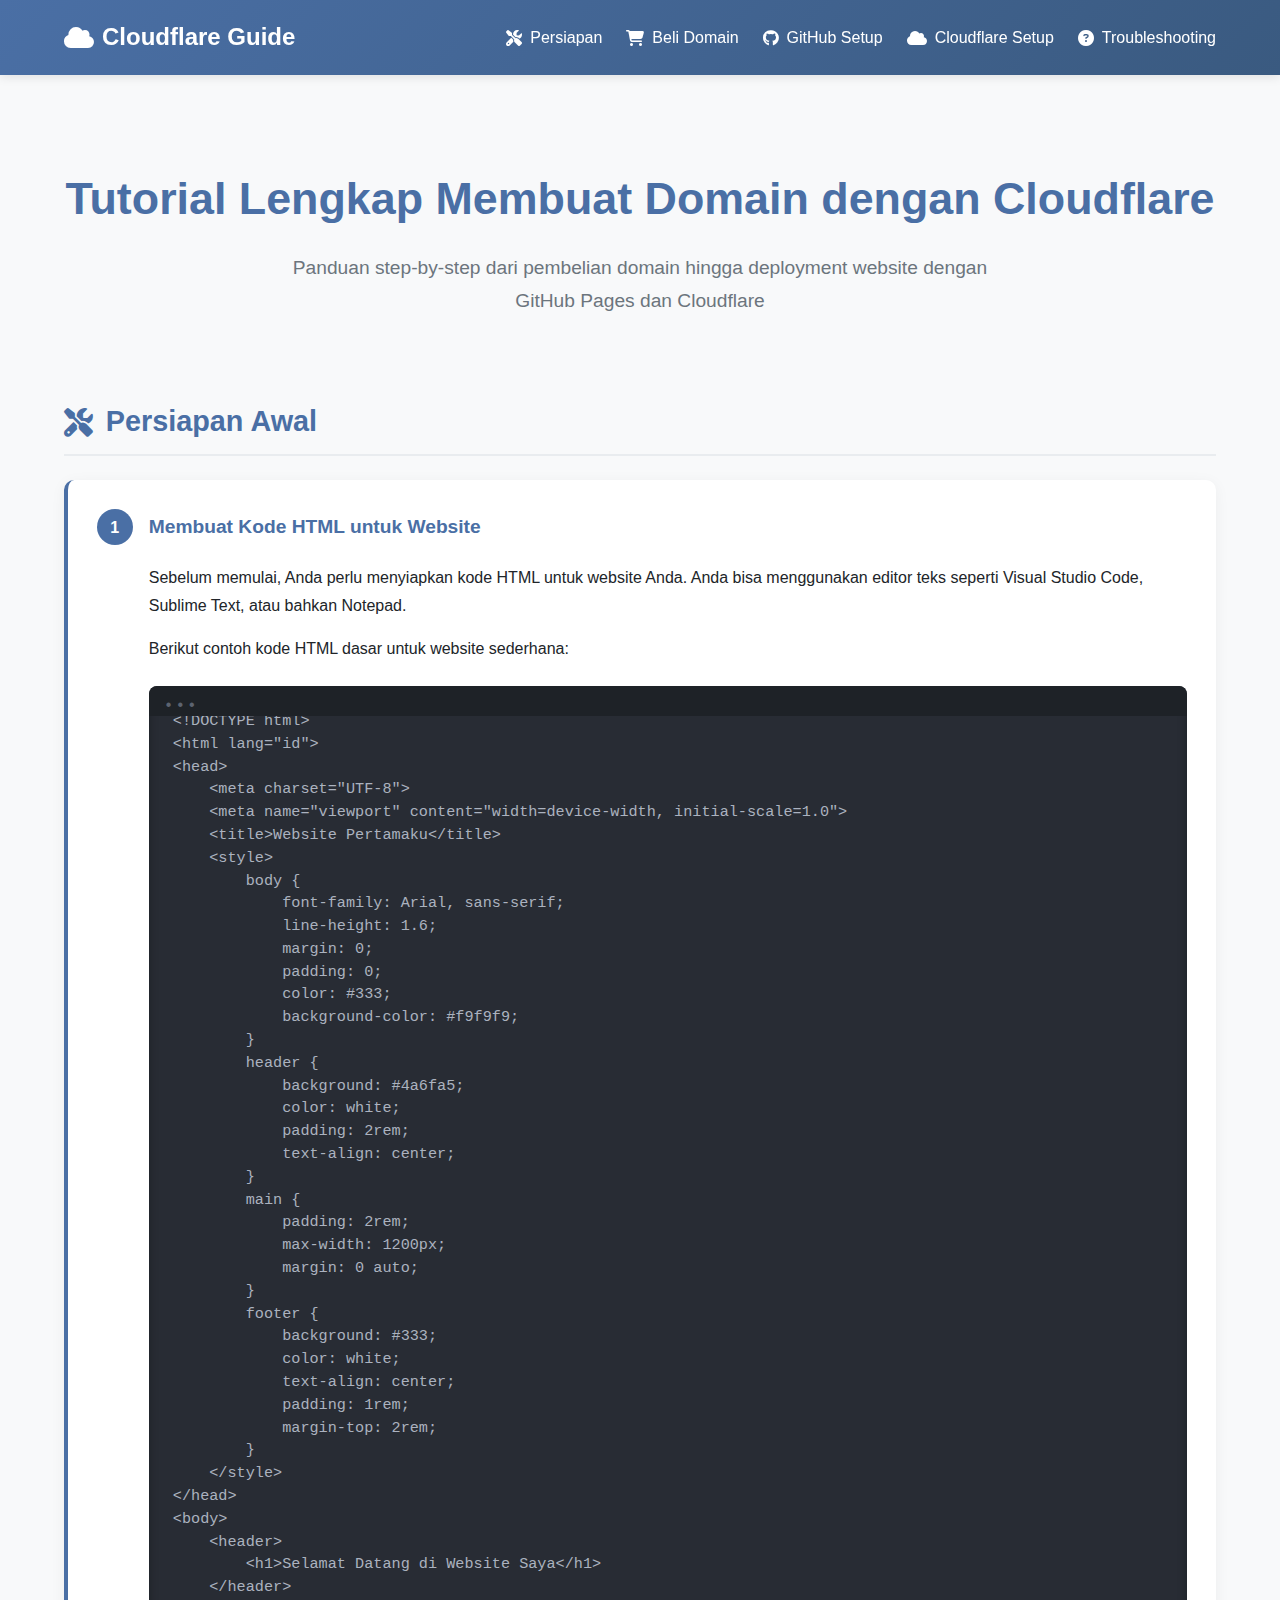
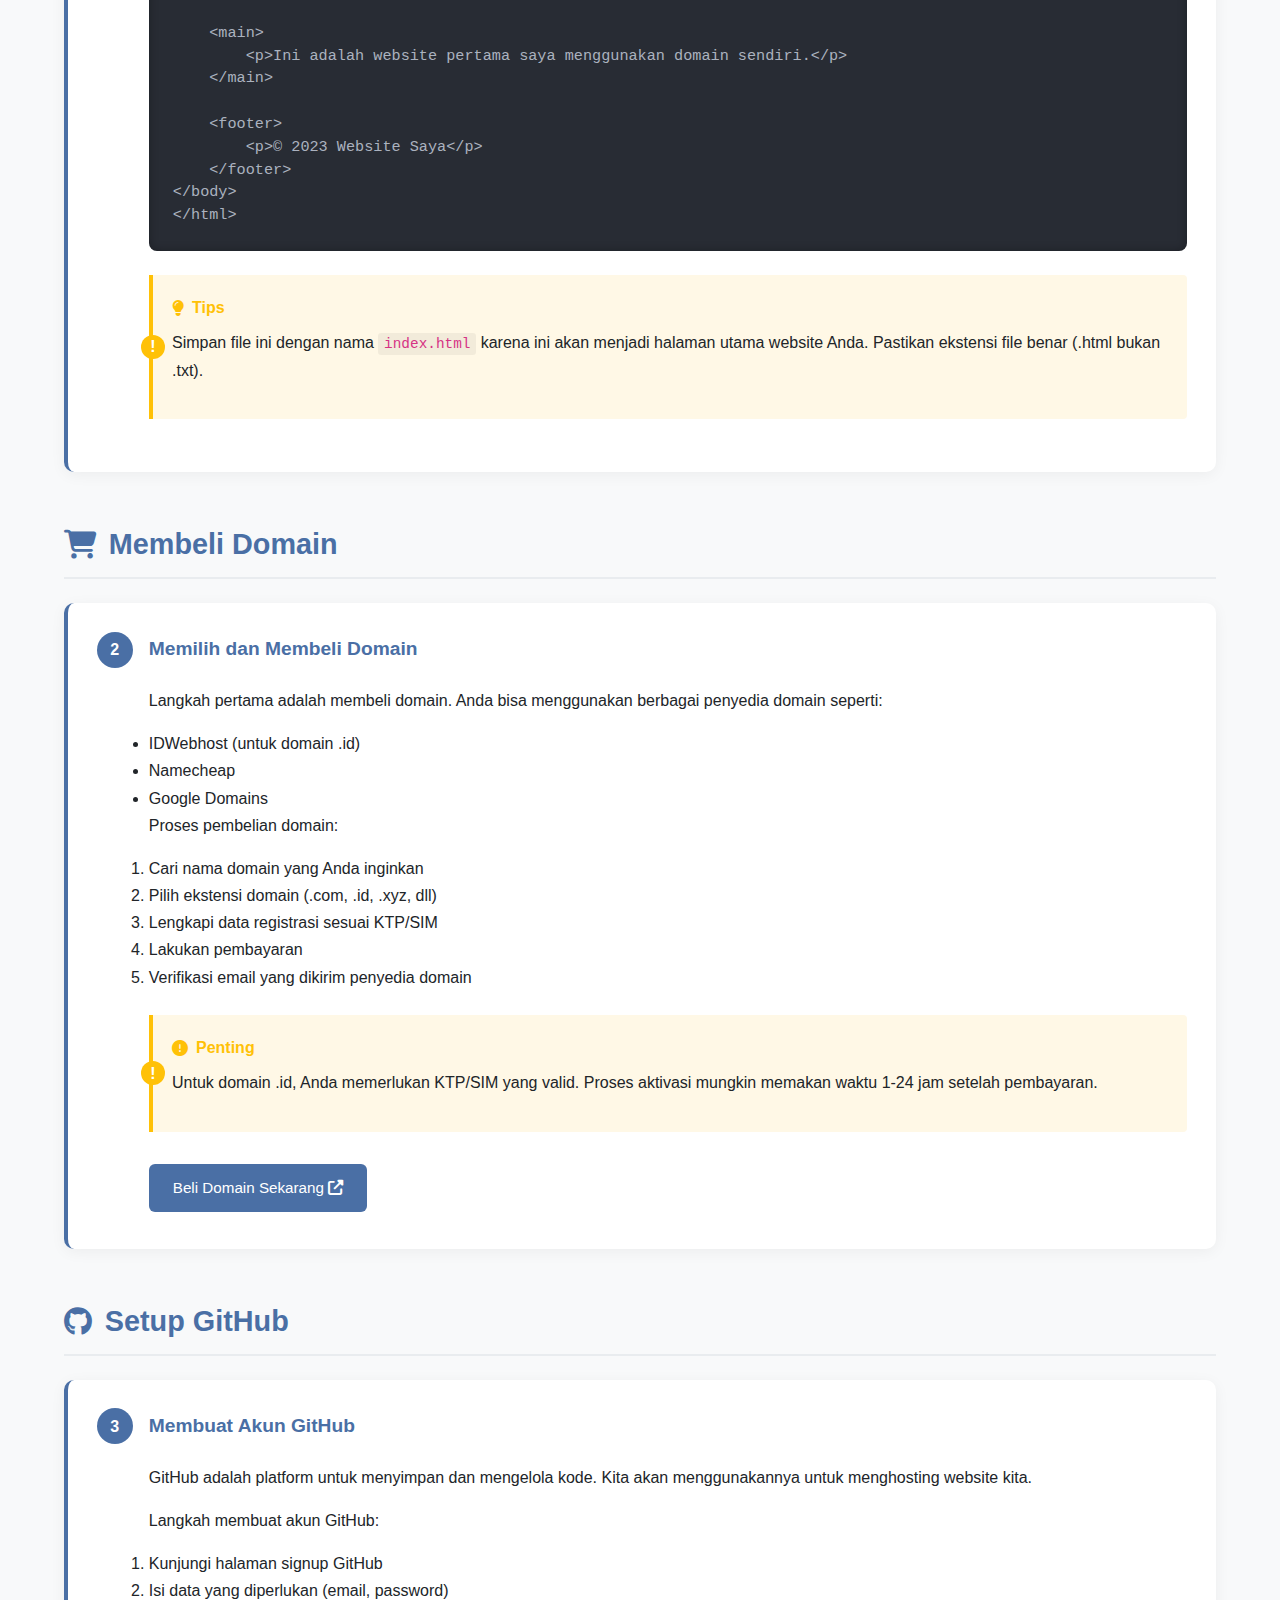
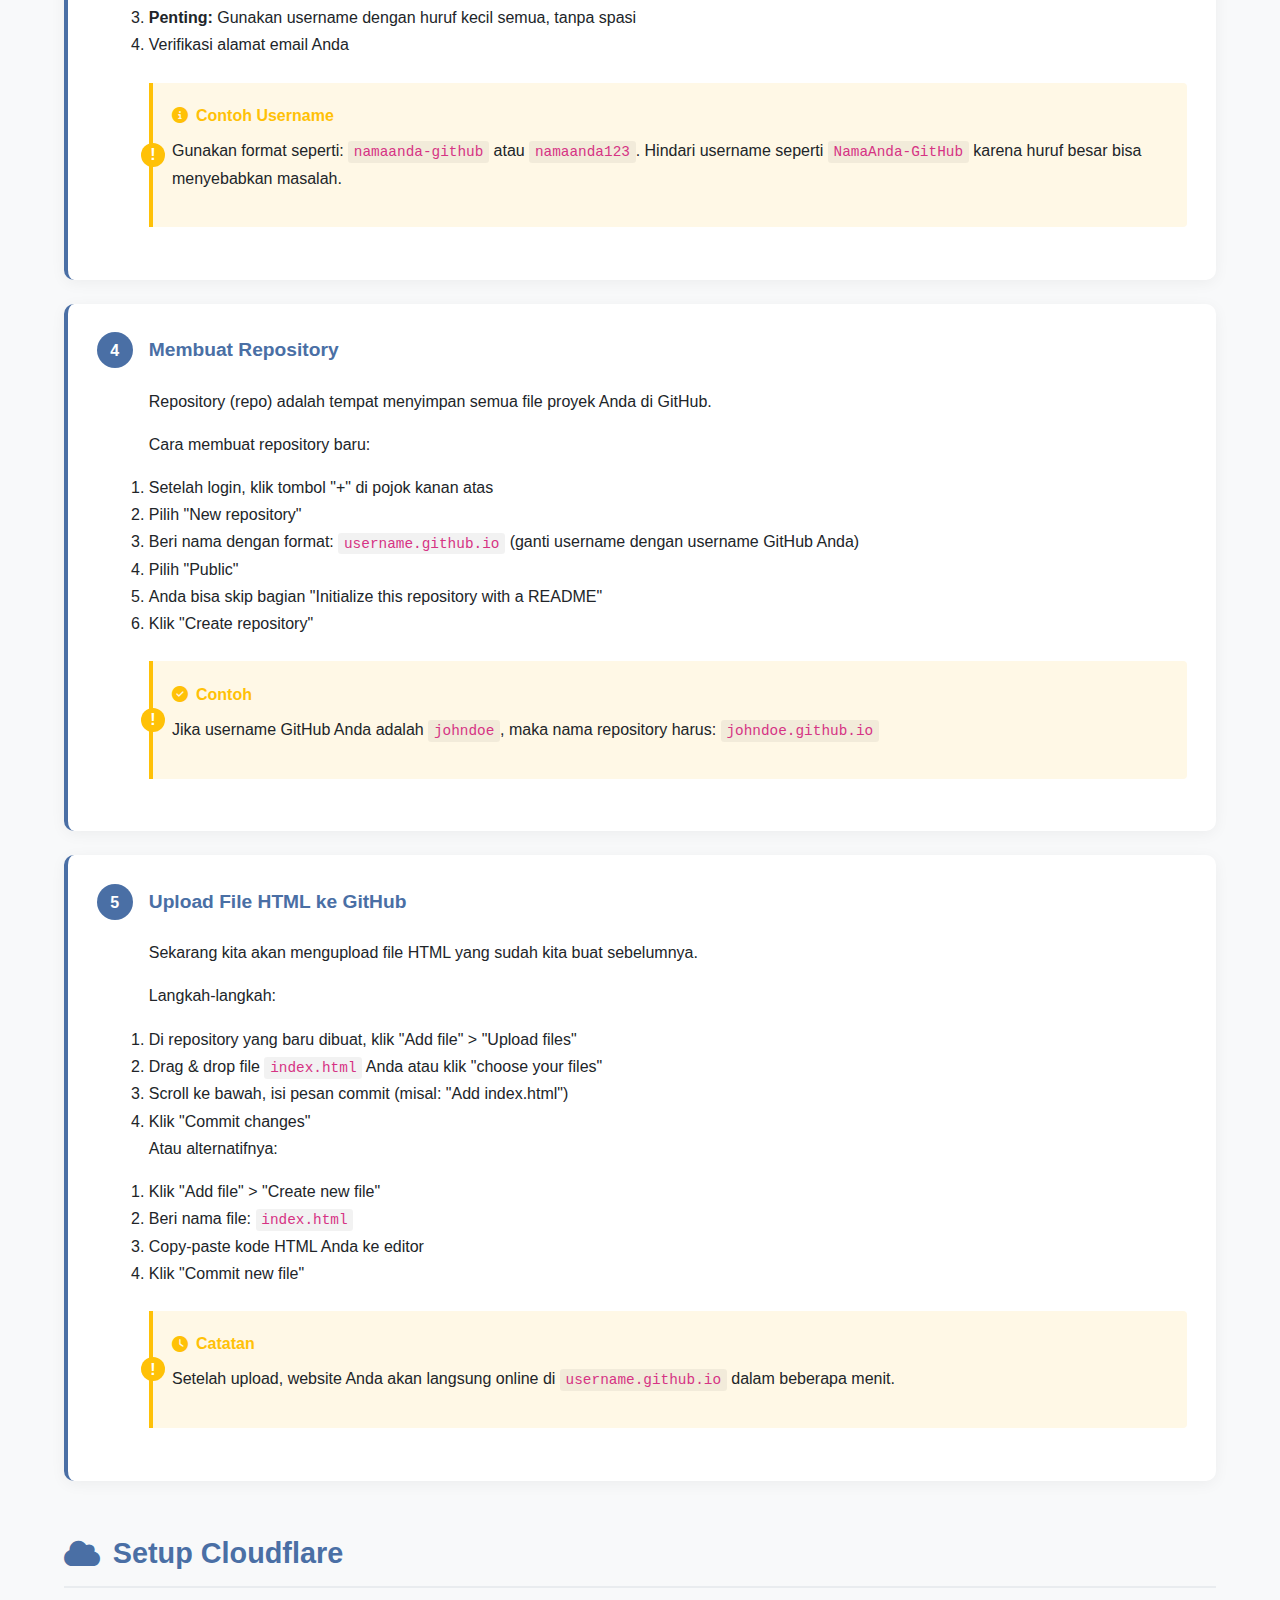
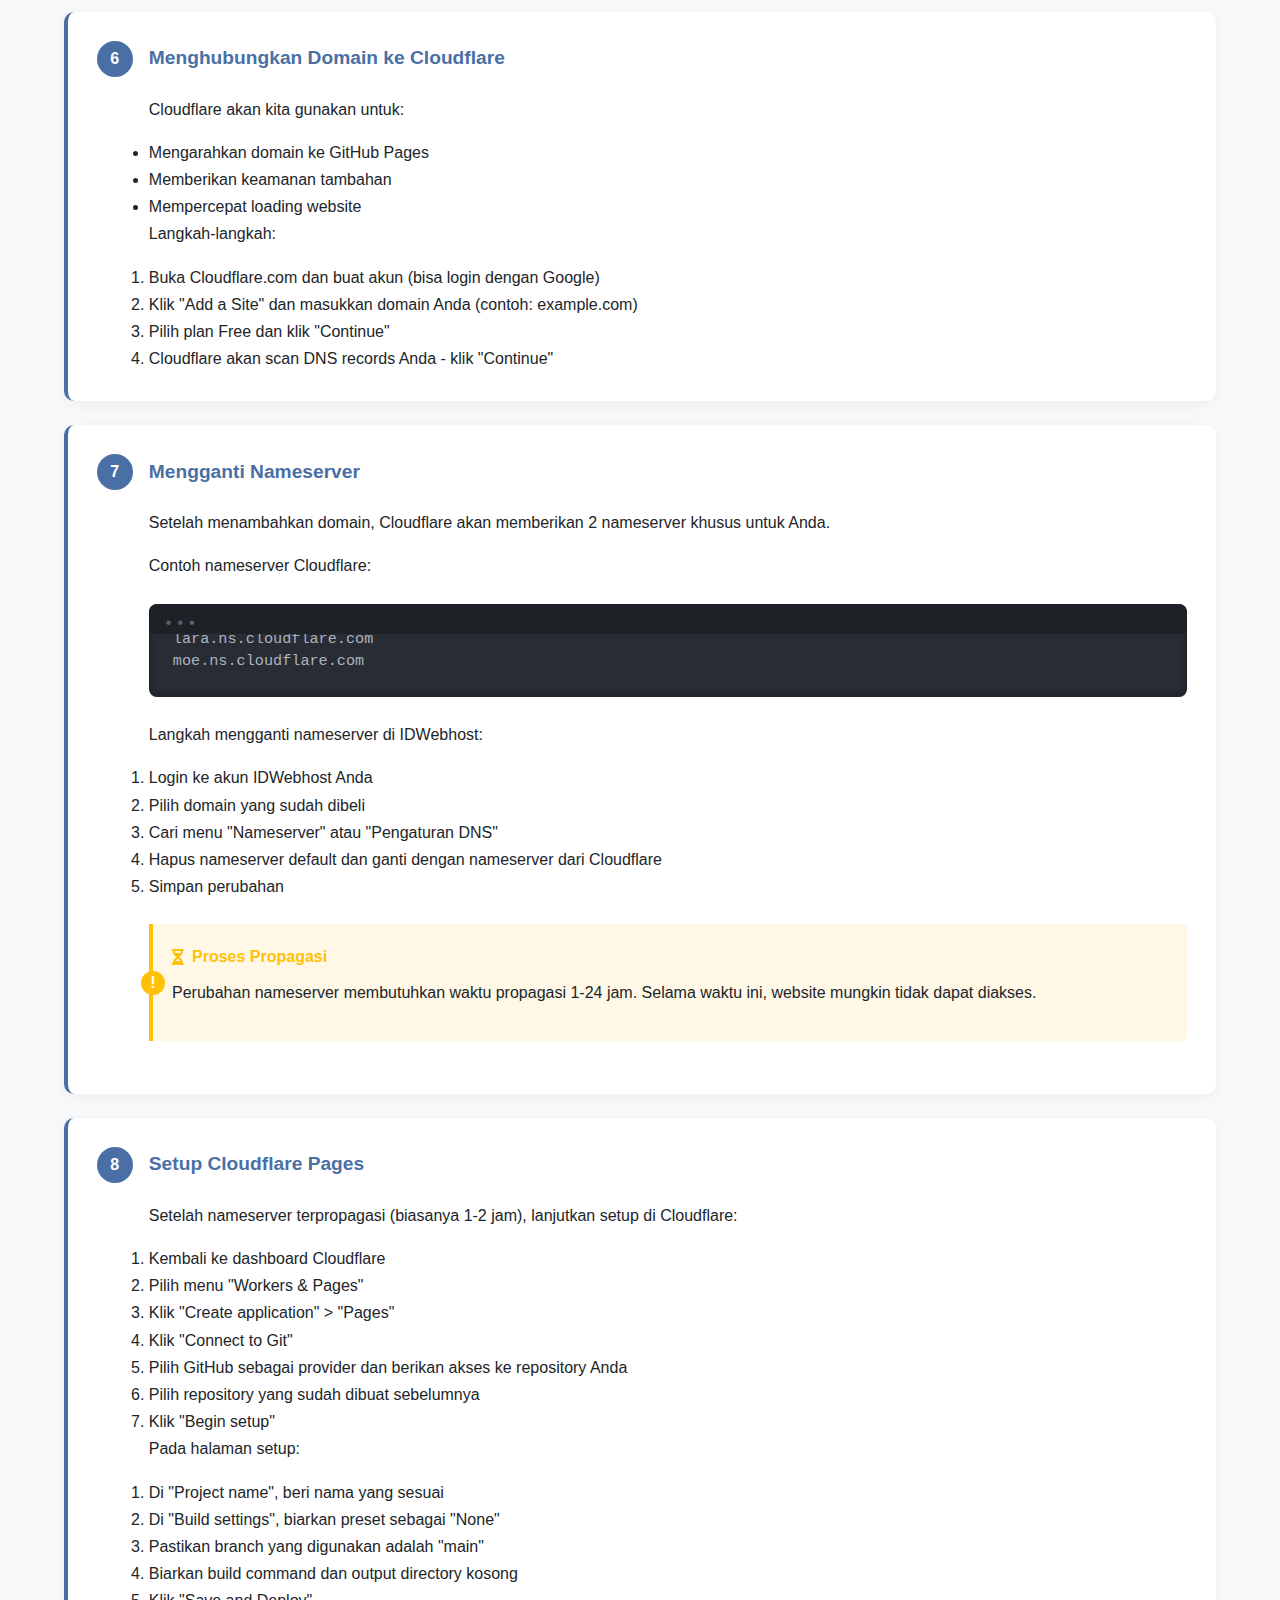
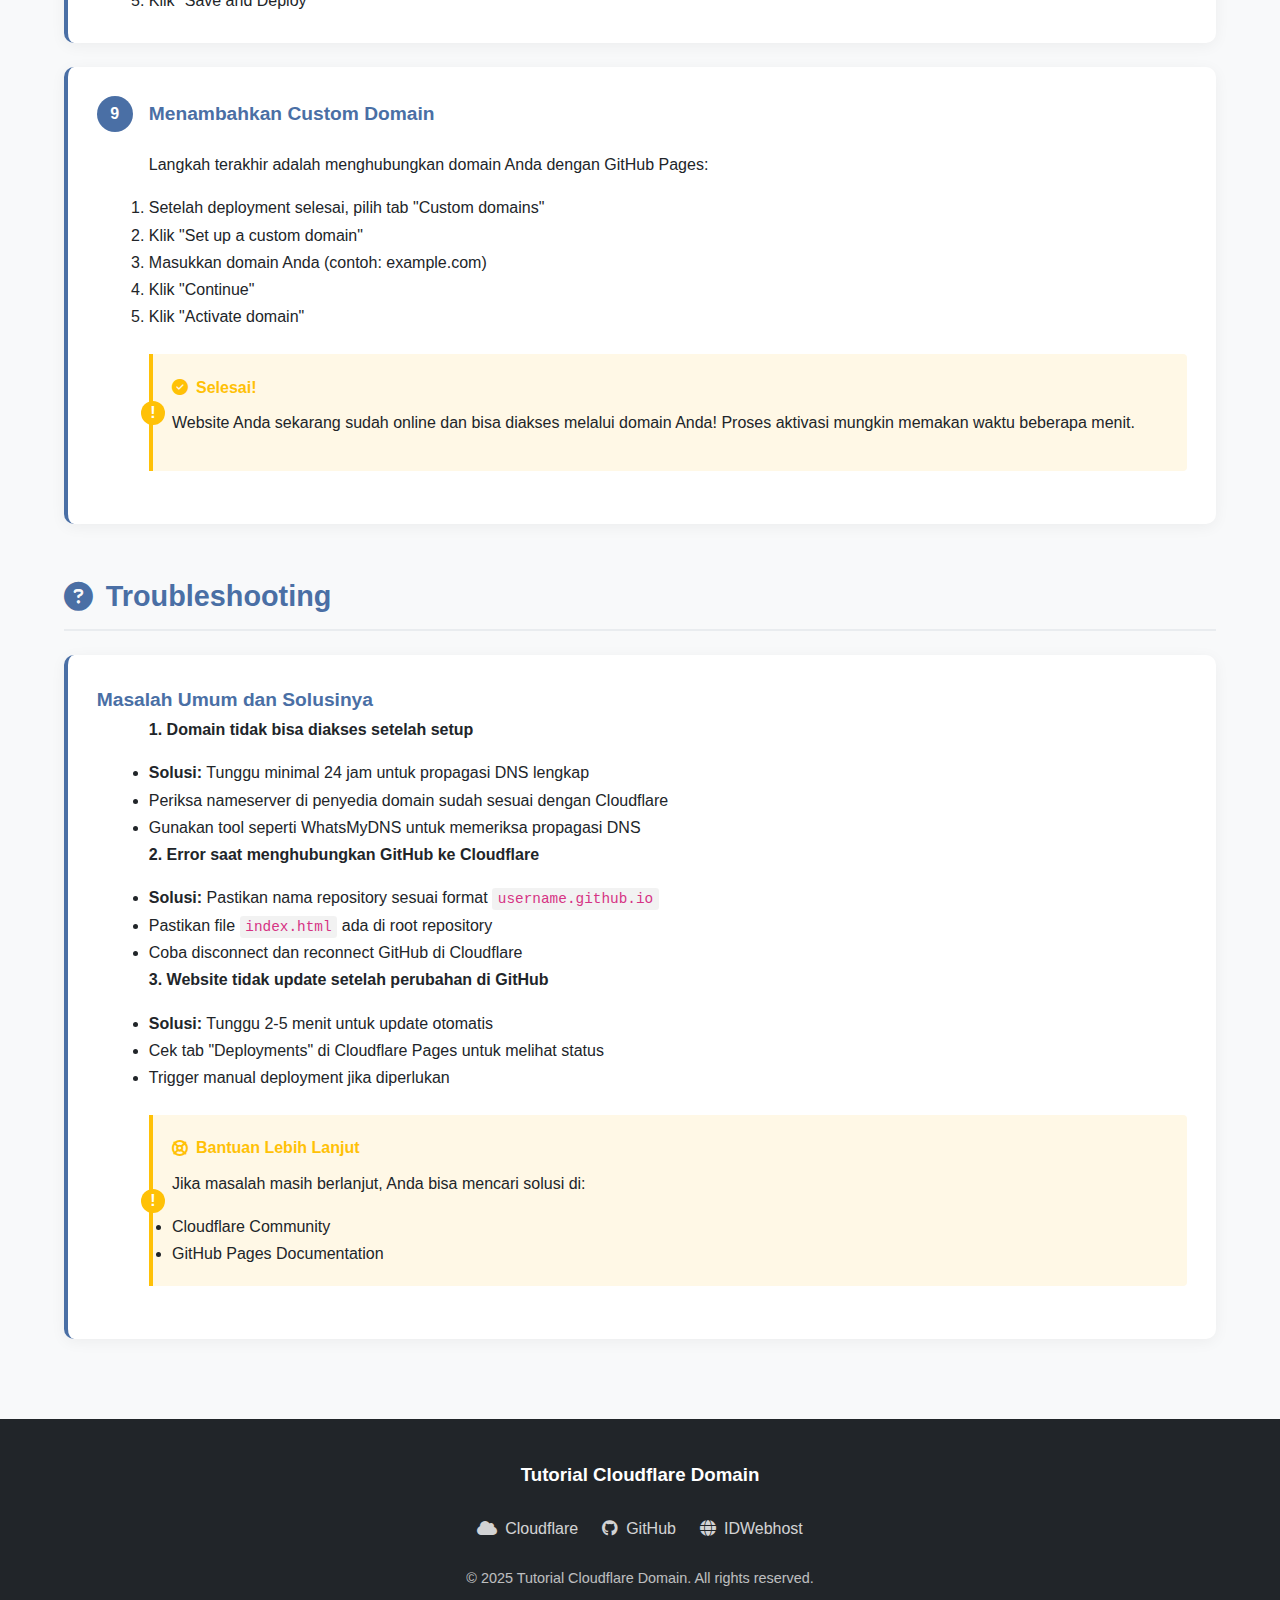
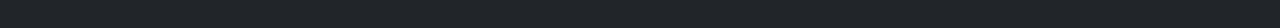
<file: tutorial.html>
<!DOCTYPE html>
<html lang="id">
<head>
    <meta charset="UTF-8">
    <meta name="viewport" content="width=device-width, initial-scale=1.0">
    <title>Tutorial Membuat Domain dengan Cloudflare</title>
    <link rel="stylesheet" href="https://cdnjs.cloudflare.com/ajax/libs/font-awesome/6.4.0/css/all.min.css">
    <style>
        /* ===== VARIABEL & RESET ===== */
        :root {
            --primary: #4a6fa5;
            --primary-dark: #3a5a80;
            --secondary: #ff6f00;
            --light: #f8f9fa;
            --dark: #212529;
            --gray: #6c757d;
            --light-gray: #e9ecef;
            --white: #ffffff;
            --black: #000000;
            --success: #28a745;
            --danger: #dc3545;
            --warning: #ffc107;
            --info: #17a2b8;
        }

        * {
            margin: 0;
            padding: 0;
            box-sizing: border-box;
        }

        body {
            font-family: 'Segoe UI', 'Poppins', Tahoma, Geneva, Verdana, sans-serif;
            line-height: 1.7;
            color: var(--dark);
            background-color: var(--light);
            overflow-x: hidden;
        }

        a {
            text-decoration: none;
            color: inherit;
        }

        /* ===== HEADER & NAVIGASI ===== */
        header {
            background: linear-gradient(135deg, var(--primary) 0%, var(--primary-dark) 100%);
            color: var(--white);
            padding: 1rem 0;
            position: fixed;
            width: 100%;
            top: 0;
            z-index: 1000;
            box-shadow: 0 2px 10px rgba(0, 0, 0, 0.1);
        }

        .header-container {
            display: flex;
            justify-content: space-between;
            align-items: center;
            max-width: 1200px;
            margin: 0 auto;
            padding: 0 1.5rem;
        }

        .logo {
            font-size: 1.5rem;
            font-weight: 700;
            display: flex;
            align-items: center;
            gap: 0.5rem;
        }

        /* Tombol Hamburger */
        .hamburger {
            display: none;
            cursor: pointer;
            background: none;
            border: none;
            color: var(--white);
            font-size: 1.5rem;
            z-index: 1001;
            transition: transform 0.3s ease;
        }

        /* Navigasi */
        nav {
            display: flex;
            transition: all 0.3s ease;
        }

        .nav-links {
            display: flex;
            list-style: none;
            gap: 1.5rem;
        }

        .nav-links a {
            display: flex;
            align-items: center;
            gap: 0.5rem;
            padding: 0.5rem 0;
            transition: opacity 0.3s;
            font-weight: 500;
        }

        .nav-links a:hover {
            opacity: 0.8;
        }

        /* ===== KONTEN UTAMA ===== */
        main {
            margin-top: 80px;
            padding: 2rem 1.5rem;
            max-width: 1200px;
            margin-left: auto;
            margin-right: auto;
        }

        /* Hero Section */
        .hero {
            text-align: center;
            padding: 3rem 0;
            margin-bottom: 2rem;
        }

        .hero h1 {
            font-size: clamp(1.8rem, 5vw, 2.8rem);
            margin-bottom: 1rem;
            color: var(--primary);
        }

        .hero p {
            font-size: clamp(1rem, 3vw, 1.2rem);
            color: var(--gray);
            max-width: 700px;
            margin: 0 auto;
        }

        /* Bagian Tutorial */
        .section {
            margin-bottom: 3rem;
        }

        .section-title {
            display: flex;
            align-items: center;
            gap: 0.8rem;
            color: var(--primary);
            font-size: clamp(1.4rem, 4vw, 1.8rem);
            margin-bottom: 1.5rem;
            padding-bottom: 0.5rem;
            border-bottom: 2px solid var(--light-gray);
        }

        /* Kartu Langkah */
        .step-card {
            background: var(--white);
            border-radius: 10px;
            padding: 1.8rem;
            margin-bottom: 1.5rem;
            box-shadow: 0 3px 15px rgba(0, 0, 0, 0.05);
            border-left: 4px solid var(--primary);
            transition: all 0.3s ease;
        }

        .step-card:hover {
            transform: translateY(-5px);
            box-shadow: 0 5px 20px rgba(0, 0, 0, 0.1);
        }

        .step-header {
            display: flex;
            align-items: center;
            margin-bottom: 1.2rem;
        }

        .step-number {
            display: flex;
            align-items: center;
            justify-content: center;
            width: 36px;
            height: 36px;
            background: var(--primary);
            color: var(--white);
            border-radius: 50%;
            font-weight: bold;
            margin-right: 1rem;
            flex-shrink: 0;
        }

        .step-title {
            font-size: 1.2rem;
            font-weight: 600;
            color: var(--primary);
        }

        .step-content {
            padding-left: 52px;
        }

        .step-content p {
            margin-bottom: 1rem;
        }

        /* Blok Kode */
        pre {
            background: #282c34;
            color: #abb2bf;
            padding: 1.5rem;
            border-radius: 8px;
            overflow-x: auto;
            margin: 1.5rem 0;
            font-size: 0.95rem;
            line-height: 1.5;
            box-shadow: inset 0 0 10px rgba(0, 0, 0, 0.3);
            position: relative;
        }

        pre::before {
            content: "";
            position: absolute;
            top: 0;
            left: 0;
            width: 100%;
            height: 30px;
            background: #1e2227;
            border-radius: 8px 8px 0 0;
        }

        pre::after {
            content: "•••";
            position: absolute;
            top: 8px;
            left: 15px;
            color: #5c6370;
            letter-spacing: 2px;
            font-size: 1rem;
        }

        code {
            font-family: 'Fira Code', 'Consolas', 'Monaco', 'Andale Mono', monospace;
            background: rgba(0, 0, 0, 0.05);
            padding: 0.2em 0.4em;
            border-radius: 3px;
            font-size: 0.9em;
            color: #d63384;
        }

        pre code {
            background: transparent;
            padding: 0;
            border-radius: 0;
            color: inherit;
            font-size: inherit;
        }

        /* Catatan Penting */
        .note {
            background: #fff8e6;
            border-left: 4px solid var(--warning);
            padding: 1.2rem;
            margin: 1.5rem 0;
            border-radius: 0 4px 4px 0;
            position: relative;
        }

        .note::before {
            content: "!";
            position: absolute;
            left: -12px;
            top: 50%;
            transform: translateY(-50%);
            width: 24px;
            height: 24px;
            background: var(--warning);
            color: var(--white);
            border-radius: 50%;
            display: flex;
            align-items: center;
            justify-content: center;
            font-weight: bold;
        }

        .note-title {
            font-weight: 600;
            color: var(--warning);
            margin-bottom: 0.5rem;
            display: flex;
            align-items: center;
            gap: 8px;
        }

        /* Tombol */
        .btn {
            display: inline-block;
            padding: 0.7rem 1.5rem;
            background: var(--primary);
            color: var(--white);
            border-radius: 6px;
            font-weight: 500;
            transition: all 0.3s ease;
            border: none;
            cursor: pointer;
            font-size: 0.95rem;
            margin: 0.5rem 0;
            text-align: center;
        }

        .btn:hover {
            background: var(--primary-dark);
            transform: translateY(-2px);
            box-shadow: 0 4px 8px rgba(0, 0, 0, 0.1);
        }

        .btn-outline {
            background: transparent;
            border: 2px solid var(--primary);
            color: var(--primary);
        }

        .btn-outline:hover {
            background: var(--primary);
            color: var(--white);
        }

        /* ===== FOOTER ===== */
        footer {
            background: var(--dark);
            color: var(--white);
            padding: 2.5rem 1.5rem;
            text-align: center;
        }

        .footer-content {
            max-width: 1200px;
            margin: 0 auto;
        }

        .footer-links {
            display: flex;
            justify-content: center;
            flex-wrap: wrap;
            gap: 1.5rem;
            margin: 1.5rem 0;
        }

        .footer-links a {
            color: var(--white);
            opacity: 0.8;
            transition: opacity 0.3s;
            display: flex;
            align-items: center;
            gap: 0.5rem;
        }

        .footer-links a:hover {
            opacity: 1;
        }

        .copyright {
            opacity: 0.7;
            font-size: 0.9rem;
            margin-top: 1rem;
        }

        /* ===== RESPONSIVE DESIGN ===== */
        @media (max-width: 992px) {
            /* Tampilkan tombol hamburger */
            .hamburger {
                display: block;
            }

            /* Sembunyikan navigasi default */
            nav {
                position: fixed;
                top: 0;
                left: -100%;
                width: 80%;
                max-width: 300px;
                height: 100vh;
                background: var(--white);
                flex-direction: column;
                align-items: flex-start;
                padding: 5rem 1.5rem 1.5rem;
                box-shadow: 2px 0 10px rgba(0, 0, 0, 0.1);
                z-index: 999;
            }

            /* Tampilkan navigasi saat aktif */
            nav.active {
                left: 0;
            }

            /* Atur ulang tampilan menu */
            .nav-links {
                flex-direction: column;
                width: 100%;
                gap: 0;
            }

            .nav-links a {
                color: var(--dark);
                padding: 0.8rem 0;
                border-bottom: 1px solid var(--light-gray);
            }

            /* Penyesuaian konten */
            .step-content {
                padding-left: 0;
            }
        }

        @media (max-width: 768px) {
            .header-container {
                padding: 0 1rem;
            }

            main {
                padding: 1.5rem 1rem;
                margin-top: 70px;
            }

            .hero {
                padding: 2rem 0;
            }

            pre {
                padding: 1rem;
                font-size: 0.85rem;
            }
        }

        @media (max-width: 576px) {
            .step-card {
                padding: 1.3rem;
            }

            .step-number {
                width: 30px;
                height: 30px;
                font-size: 0.9rem;
            }

            pre {
                padding: 0.8rem;
                font-size: 0.8rem;
            }
        }

        /* ===== ANIMASI ===== */
        @keyframes fadeIn {
            from {
                opacity: 0;
                transform: translateY(20px);
            }
            to {
                opacity: 1;
                transform: translateY(0);
            }
        }

        .step-card {
            animation: fadeIn 0.5s ease forwards;
        }

        .step-card:nth-child(1) { animation-delay: 0.1s; }
        .step-card:nth-child(2) { animation-delay: 0.2s; }
        .step-card:nth-child(3) { animation-delay: 0.3s; }
        .step-card:nth-child(4) { animation-delay: 0.4s; }
    </style>
</head>
<body>
    <!-- Header dengan Logo dan Navigasi -->
    <header>
        <div class="header-container">
            <a href="#" class="logo">
                <i class="fas fa-cloud"></i>
                <span>Cloudflare Guide</span>
            </a>
            
            <!-- Tombol Hamburger untuk Mobile -->
            <button class="hamburger" id="hamburger">
                <i class="fas fa-bars"></i>
            </button>
            
            <!-- Navigasi Utama -->
            <nav id="nav">
                <ul class="nav-links">
                    <li><a href="#persiapan"><i class="fas fa-tools"></i> Persiapan</a></li>
                    <li><a href="#beli-domain"><i class="fas fa-shopping-cart"></i> Beli Domain</a></li>
                    <li><a href="#github-setup"><i class="fab fa-github"></i> GitHub Setup</a></li>
                    <li><a href="#cloudflare-setup"><i class="fas fa-cloud"></i> Cloudflare Setup</a></li>
                    <li><a href="#troubleshooting"><i class="fas fa-question-circle"></i> Troubleshooting</a></li>
                </ul>
            </nav>
        </div>
    </header>

    <!-- Konten Utama -->
    <main>
        <!-- Hero Section -->
        <section class="hero">
            <h1>Tutorial Lengkap Membuat Domain dengan Cloudflare</h1>
            <p>Panduan step-by-step dari pembelian domain hingga deployment website dengan GitHub Pages dan Cloudflare</p>
        </section>
        
        <!-- Bagian Persiapan -->
        <section id="persiapan" class="section">
            <h2 class="section-title"><i class="fas fa-tools"></i> Persiapan Awal</h2>
            
            <div class="step-card">
                <div class="step-header">
                    <div class="step-number">1</div>
                    <h3 class="step-title">Membuat Kode HTML untuk Website</h3>
                </div>
                <div class="step-content">
                    <p>Sebelum memulai, Anda perlu menyiapkan kode HTML untuk website Anda. Anda bisa menggunakan editor teks seperti Visual Studio Code, Sublime Text, atau bahkan Notepad.</p>
                    
                    <p>Berikut contoh kode HTML dasar untuk website sederhana:</p>
                    
                    <pre><code>&lt;!DOCTYPE html&gt;
&lt;html lang="id"&gt;
&lt;head&gt;
    &lt;meta charset="UTF-8"&gt;
    &lt;meta name="viewport" content="width=device-width, initial-scale=1.0"&gt;
    &lt;title&gt;Website Pertamaku&lt;/title&gt;
    &lt;style&gt;
        body {
            font-family: Arial, sans-serif;
            line-height: 1.6;
            margin: 0;
            padding: 0;
            color: #333;
            background-color: #f9f9f9;
        }
        header {
            background: #4a6fa5;
            color: white;
            padding: 2rem;
            text-align: center;
        }
        main {
            padding: 2rem;
            max-width: 1200px;
            margin: 0 auto;
        }
        footer {
            background: #333;
            color: white;
            text-align: center;
            padding: 1rem;
            margin-top: 2rem;
        }
    &lt;/style&gt;
&lt;/head&gt;
&lt;body&gt;
    &lt;header&gt;
        &lt;h1&gt;Selamat Datang di Website Saya&lt;/h1&gt;
    &lt;/header&gt;
    
    &lt;main&gt;
        &lt;p&gt;Ini adalah website pertama saya menggunakan domain sendiri.&lt;/p&gt;
    &lt;/main&gt;
    
    &lt;footer&gt;
        &lt;p&gt;&copy; 2023 Website Saya&lt;/p&gt;
    &lt;/footer&gt;
&lt;/body&gt;
&lt;/html&gt;</code></pre>
                    
                    <div class="note">
                        <div class="note-title"><i class="fas fa-lightbulb"></i> Tips</div>
                        <p>Simpan file ini dengan nama <code>index.html</code> karena ini akan menjadi halaman utama website Anda. Pastikan ekstensi file benar (.html bukan .txt).</p>
                    </div>
                </div>
            </div>
        </section>
        
        <!-- Bagian Beli Domain -->
        <section id="beli-domain" class="section">
            <h2 class="section-title"><i class="fas fa-shopping-cart"></i> Membeli Domain</h2>
            
            <div class="step-card">
                <div class="step-header">
                    <div class="step-number">2</div>
                    <h3 class="step-title">Memilih dan Membeli Domain</h3>
                </div>
                <div class="step-content">
                    <p>Langkah pertama adalah membeli domain. Anda bisa menggunakan berbagai penyedia domain seperti:</p>
                    <ul>
                        <li><a href="https://beli.idwebhost.com/promo-domainid/" target="_blank">IDWebhost</a> (untuk domain .id)</li>
                        <li><a href="https://www.namecheap.com/" target="_blank">Namecheap</a></li>
                        <li><a href="https://domains.google/" target="_blank">Google Domains</a></li>
                    </ul>
                    
                    <p>Proses pembelian domain:</p>
                    <ol>
                        <li>Cari nama domain yang Anda inginkan</li>
                        <li>Pilih ekstensi domain (.com, .id, .xyz, dll)</li>
                        <li>Lengkapi data registrasi sesuai KTP/SIM</li>
                        <li>Lakukan pembayaran</li>
                        <li>Verifikasi email yang dikirim penyedia domain</li>
                    </ol>
                    
                    <div class="note">
                        <div class="note-title"><i class="fas fa-exclamation-circle"></i> Penting</div>
                        <p>Untuk domain .id, Anda memerlukan KTP/SIM yang valid. Proses aktivasi mungkin memakan waktu 1-24 jam setelah pembayaran.</p>
                    </div>
                    
                    <a href="https://beli.idwebhost.com/promo-domainid/" target="_blank" class="btn">Beli Domain Sekarang <i class="fas fa-external-link-alt"></i></a>
                </div>
            </div>
        </section>
        
        <!-- Bagian GitHub Setup -->
        <section id="github-setup" class="section">
            <h2 class="section-title"><i class="fab fa-github"></i> Setup GitHub</h2>
            
            <div class="step-card">
                <div class="step-header">
                    <div class="step-number">3</div>
                    <h3 class="step-title">Membuat Akun GitHub</h3>
                </div>
                <div class="step-content">
                    <p>GitHub adalah platform untuk menyimpan dan mengelola kode. Kita akan menggunakannya untuk menghosting website kita.</p>
                    
                    <p>Langkah membuat akun GitHub:</p>
                    <ol>
                        <li>Kunjungi <a href="https://github.com/signup" target="_blank">halaman signup GitHub</a></li>
                        <li>Isi data yang diperlukan (email, password)</li>
                        <li><strong>Penting:</strong> Gunakan username dengan huruf kecil semua, tanpa spasi</li>
                        <li>Verifikasi alamat email Anda</li>
                    </ol>
                    
                    <div class="note">
                        <div class="note-title"><i class="fas fa-info-circle"></i> Contoh Username</div>
                        <p>Gunakan format seperti: <code>namaanda-github</code> atau <code>namaanda123</code>. Hindari username seperti <code>NamaAnda-GitHub</code> karena huruf besar bisa menyebabkan masalah.</p>
                    </div>
                </div>
            </div>
            
            <div class="step-card">
                <div class="step-header">
                    <div class="step-number">4</div>
                    <h3 class="step-title">Membuat Repository</h3>
                </div>
                <div class="step-content">
                    <p>Repository (repo) adalah tempat menyimpan semua file proyek Anda di GitHub.</p>
                    
                    <p>Cara membuat repository baru:</p>
                    <ol>
                        <li>Setelah login, klik tombol "+" di pojok kanan atas</li>
                        <li>Pilih "New repository"</li>
                        <li>Beri nama dengan format: <code>username.github.io</code> (ganti username dengan username GitHub Anda)</li>
                        <li>Pilih "Public"</li>
                        <li>Anda bisa skip bagian "Initialize this repository with a README"</li>
                        <li>Klik "Create repository"</li>
                    </ol>
                    
                    <div class="note">
                        <div class="note-title"><i class="fas fa-check-circle"></i> Contoh</div>
                        <p>Jika username GitHub Anda adalah <code>johndoe</code>, maka nama repository harus: <code>johndoe.github.io</code></p>
                    </div>
                </div>
            </div>
            
            <div class="step-card">
                <div class="step-header">
                    <div class="step-number">5</div>
                    <h3 class="step-title">Upload File HTML ke GitHub</h3>
                </div>
                <div class="step-content">
                    <p>Sekarang kita akan mengupload file HTML yang sudah kita buat sebelumnya.</p>
                    
                    <p>Langkah-langkah:</p>
                    <ol>
                        <li>Di repository yang baru dibuat, klik "Add file" > "Upload files"</li>
                        <li>Drag & drop file <code>index.html</code> Anda atau klik "choose your files"</li>
                        <li>Scroll ke bawah, isi pesan commit (misal: "Add index.html")</li>
                        <li>Klik "Commit changes"</li>
                    </ol>
                    
                    <p>Atau alternatifnya:</p>
                    <ol>
                        <li>Klik "Add file" > "Create new file"</li>
                        <li>Beri nama file: <code>index.html</code></li>
                        <li>Copy-paste kode HTML Anda ke editor</li>
                        <li>Klik "Commit new file"</li>
                    </ol>
                    
                    <div class="note">
                        <div class="note-title"><i class="fas fa-clock"></i> Catatan</div>
                        <p>Setelah upload, website Anda akan langsung online di <code>username.github.io</code> dalam beberapa menit.</p>
                    </div>
                </div>
            </div>
        </section>
        
        <!-- Bagian Cloudflare Setup -->
        <section id="cloudflare-setup" class="section">
            <h2 class="section-title"><i class="fas fa-cloud"></i> Setup Cloudflare</h2>
            
            <div class="step-card">
                <div class="step-header">
                    <div class="step-number">6</div>
                    <h3 class="step-title">Menghubungkan Domain ke Cloudflare</h3>
                </div>
                <div class="step-content">
                    <p>Cloudflare akan kita gunakan untuk:</p>
                    <ul>
                        <li>Mengarahkan domain ke GitHub Pages</li>
                        <li>Memberikan keamanan tambahan</li>
                        <li>Mempercepat loading website</li>
                    </ul>
                    
                    <p>Langkah-langkah:</p>
                    <ol>
                        <li>Buka <a href="https://www.cloudflare.com/" target="_blank">Cloudflare.com</a> dan buat akun (bisa login dengan Google)</li>
                        <li>Klik "Add a Site" dan masukkan domain Anda (contoh: example.com)</li>
                        <li>Pilih plan Free dan klik "Continue"</li>
                        <li>Cloudflare akan scan DNS records Anda - klik "Continue"</li>
                    </ol>
                </div>
            </div>
            
            <div class="step-card">
                <div class="step-header">
                    <div class="step-number">7</div>
                    <h3 class="step-title">Mengganti Nameserver</h3>
                </div>
                <div class="step-content">
                    <p>Setelah menambahkan domain, Cloudflare akan memberikan 2 nameserver khusus untuk Anda.</p>
                    
                    <p>Contoh nameserver Cloudflare:</p>
                    <pre><code>lara.ns.cloudflare.com
moe.ns.cloudflare.com</code></pre>
                    
                    <p>Langkah mengganti nameserver di IDWebhost:</p>
                    <ol>
                        <li>Login ke akun IDWebhost Anda</li>
                        <li>Pilih domain yang sudah dibeli</li>
                        <li>Cari menu "Nameserver" atau "Pengaturan DNS"</li>
                        <li>Hapus nameserver default dan ganti dengan nameserver dari Cloudflare</li>
                        <li>Simpan perubahan</li>
                    </ol>
                    
                    <div class="note">
                        <div class="note-title"><i class="fas fa-hourglass-half"></i> Proses Propagasi</div>
                        <p>Perubahan nameserver membutuhkan waktu propagasi 1-24 jam. Selama waktu ini, website mungkin tidak dapat diakses.</p>
                    </div>
                </div>
            </div>
            
            <div class="step-card">
                <div class="step-header">
                    <div class="step-number">8</div>
                    <h3 class="step-title">Setup Cloudflare Pages</h3>
                </div>
                <div class="step-content">
                    <p>Setelah nameserver terpropagasi (biasanya 1-2 jam), lanjutkan setup di Cloudflare:</p>
                    
                    <ol>
                        <li>Kembali ke dashboard Cloudflare</li>
                        <li>Pilih menu "Workers & Pages"</li>
                        <li>Klik "Create application" > "Pages"</li>
                        <li>Klik "Connect to Git"</li>
                        <li>Pilih GitHub sebagai provider dan berikan akses ke repository Anda</li>
                        <li>Pilih repository yang sudah dibuat sebelumnya</li>
                        <li>Klik "Begin setup"</li>
                    </ol>
                    
                    <p>Pada halaman setup:</p>
                    <ol>
                        <li>Di "Project name", beri nama yang sesuai</li>
                        <li>Di "Build settings", biarkan preset sebagai "None"</li>
                        <li>Pastikan branch yang digunakan adalah "main"</li>
                        <li>Biarkan build command dan output directory kosong</li>
                        <li>Klik "Save and Deploy"</li>
                    </ol>
                </div>
            </div>
            
            <div class="step-card">
                <div class="step-header">
                    <div class="step-number">9</div>
                    <h3 class="step-title">Menambahkan Custom Domain</h3>
                </div>
                <div class="step-content">
                    <p>Langkah terakhir adalah menghubungkan domain Anda dengan GitHub Pages:</p>
                    
                    <ol>
                        <li>Setelah deployment selesai, pilih tab "Custom domains"</li>
                        <li>Klik "Set up a custom domain"</li>
                        <li>Masukkan domain Anda (contoh: example.com)</li>
                        <li>Klik "Continue"</li>
                        <li>Klik "Activate domain"</li>
                    </ol>
                    
                    <div class="note">
                        <div class="note-title"><i class="fas fa-check-circle"></i> Selesai!</div>
                        <p>Website Anda sekarang sudah online dan bisa diakses melalui domain Anda! Proses aktivasi mungkin memakan waktu beberapa menit.</p>
                    </div>
                </div>
            </div>
        </section>
        
        <!-- Bagian Troubleshooting -->
        <section id="troubleshooting" class="section">
            <h2 class="section-title"><i class="fas fa-question-circle"></i> Troubleshooting</h2>
            
            <div class="step-card">
                <h3 class="step-title">Masalah Umum dan Solusinya</h3>
                <div class="step-content">
                    <p><strong>1. Domain tidak bisa diakses setelah setup</strong></p>
                    <ul>
                        <li><strong>Solusi:</strong> Tunggu minimal 24 jam untuk propagasi DNS lengkap</li>
                        <li>Periksa nameserver di penyedia domain sudah sesuai dengan Cloudflare</li>
                        <li>Gunakan tool seperti <a href="https://www.whatsmydns.net/" target="_blank">WhatsMyDNS</a> untuk memeriksa propagasi DNS</li>
                    </ul>
                    
                    <p><strong>2. Error saat menghubungkan GitHub ke Cloudflare</strong></p>
                    <ul>
                        <li><strong>Solusi:</strong> Pastikan nama repository sesuai format <code>username.github.io</code></li>
                        <li>Pastikan file <code>index.html</code> ada di root repository</li>
                        <li>Coba disconnect dan reconnect GitHub di Cloudflare</li>
                    </ul>
                    
                    <p><strong>3. Website tidak update setelah perubahan di GitHub</strong></p>
                    <ul>
                        <li><strong>Solusi:</strong> Tunggu 2-5 menit untuk update otomatis</li>
                        <li>Cek tab "Deployments" di Cloudflare Pages untuk melihat status</li>
                        <li>Trigger manual deployment jika diperlukan</li>
                    </ul>
                    
                    <div class="note">
                        <div class="note-title"><i class="fas fa-life-ring"></i> Bantuan Lebih Lanjut</div>
                        <p>Jika masalah masih berlanjut, Anda bisa mencari solusi di:</p>
                        <ul>
                            <li><a href="https://community.cloudflare.com/" target="_blank">Cloudflare Community</a></li>
                            <li><a href="https://docs.github.com/en/pages" target="_blank">GitHub Pages Documentation</a></li>
                        </ul>
                    </div>
                </div>
            </div>
        </section>
    </main>

    <!-- Footer -->
    <footer>
        <div class="footer-content">
            <h3>Tutorial Cloudflare Domain</h3>
            <div class="footer-links">
                <a href="https://www.cloudflare.com/" target="_blank"><i class="fas fa-cloud"></i> Cloudflare</a>
                <a href="https://github.com/" target="_blank"><i class="fab fa-github"></i> GitHub</a>
                <a href="https://beli.idwebhost.com/" target="_blank"><i class="fas fa-globe"></i> IDWebhost</a>
            </div>
            <p class="copyright">© 2025 Tutorial Cloudflare Domain. All rights reserved.</p>
        </div>
    </footer>

    <!-- JavaScript -->
    <script>
        // Fungsi untuk Hamburger Menu
        const hamburger = document.getElementById('hamburger');
        const nav = document.getElementById('nav');
        
        hamburger.addEventListener('click', () => {
            nav.classList.toggle('active');
            // Ganti ikon saat menu aktif/tidak aktif
            hamburger.innerHTML = nav.classList.contains('active') 
                ? '<i class="fas fa-times"></i>' 
                : '<i class="fas fa-bars"></i>';
        });
        
        // Tutup menu saat mengklik link navigasi
        document.querySelectorAll('.nav-links a').forEach(link => {
            link.addEventListener('click', () => {
                nav.classList.remove('active');
                hamburger.innerHTML = '<i class="fas fa-bars"></i>';
            });
        });
        
        // Smooth scrolling untuk anchor links
        document.querySelectorAll('a[href^="#"]').forEach(anchor => {
            anchor.addEventListener('click', function(e) {
                e.preventDefault();
                
                const targetId = this.getAttribute('href');
                const targetElement = document.querySelector(targetId);
                
                if (targetElement) {
                    window.scrollTo({
                        top: targetElement.offsetTop - 80,
                        behavior: 'smooth'
                    });
                }
            });
        });
    </script>
</body>
</html>
</file>
